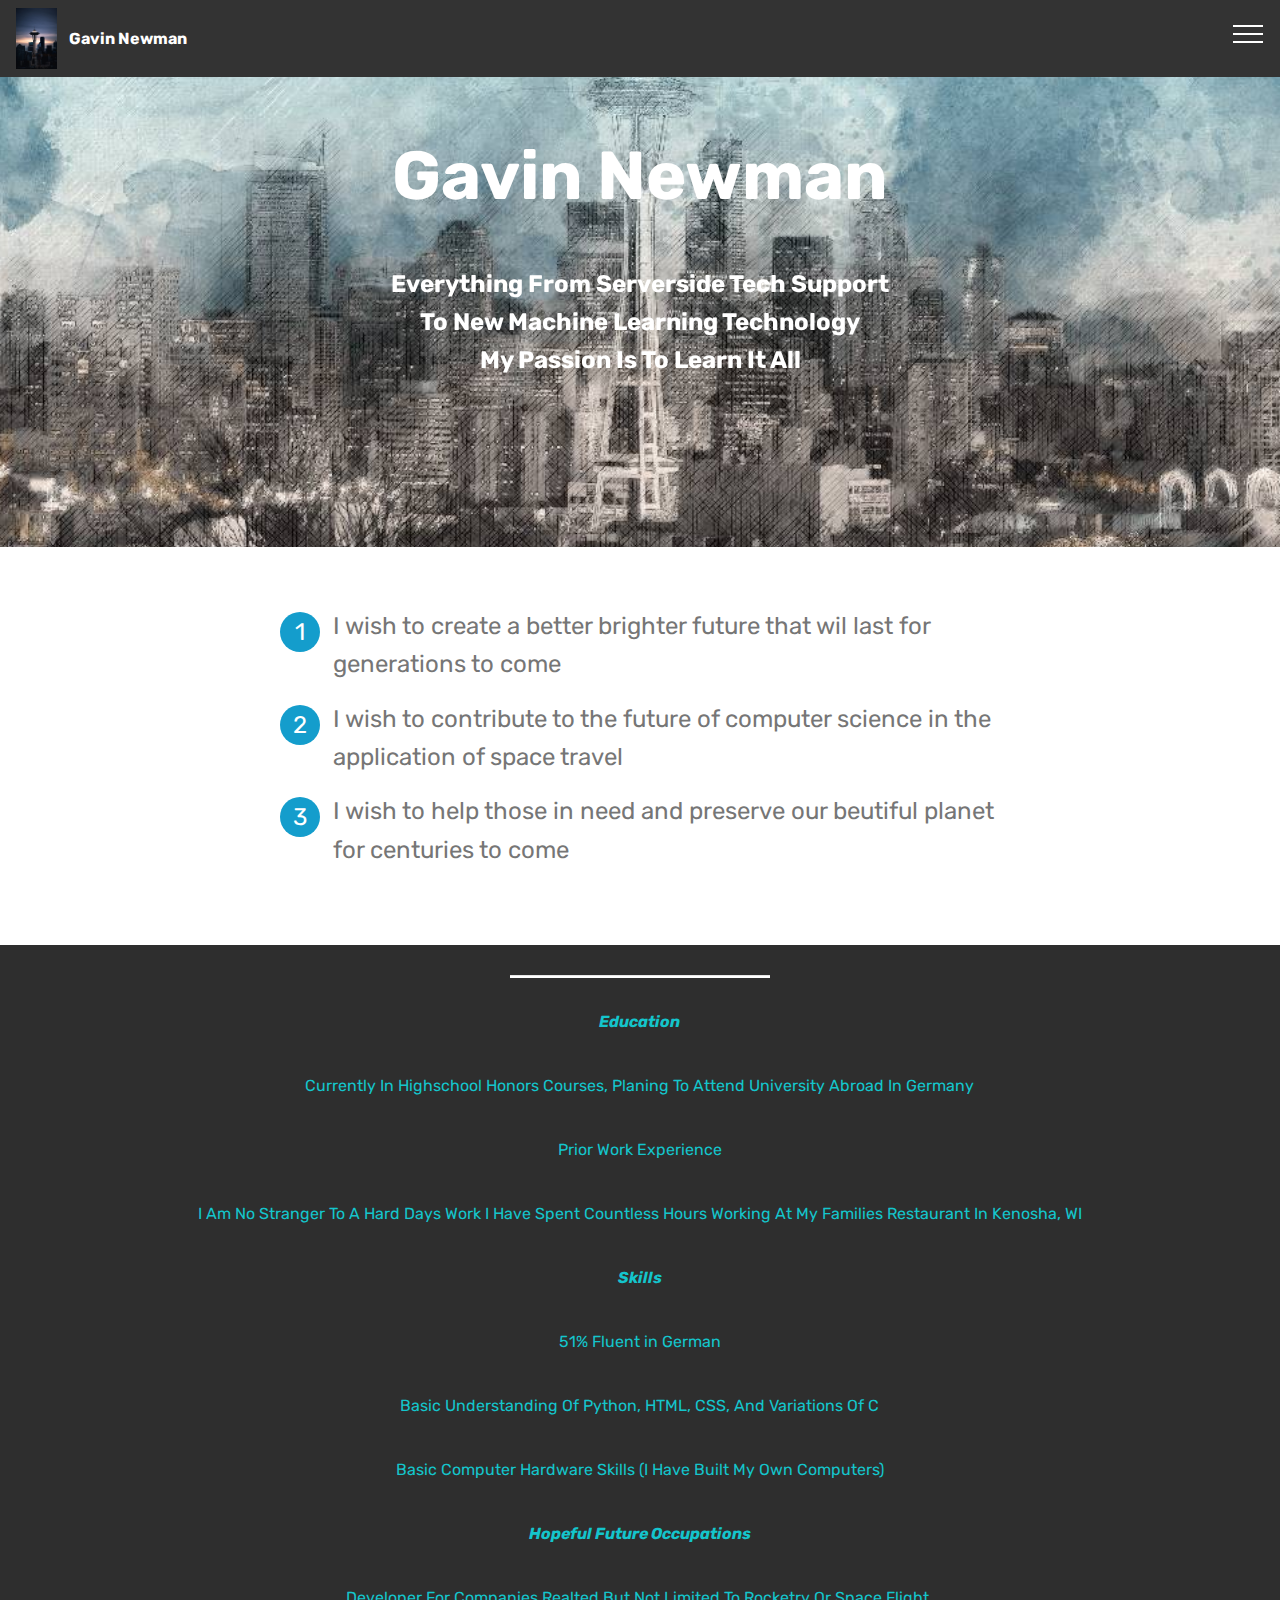
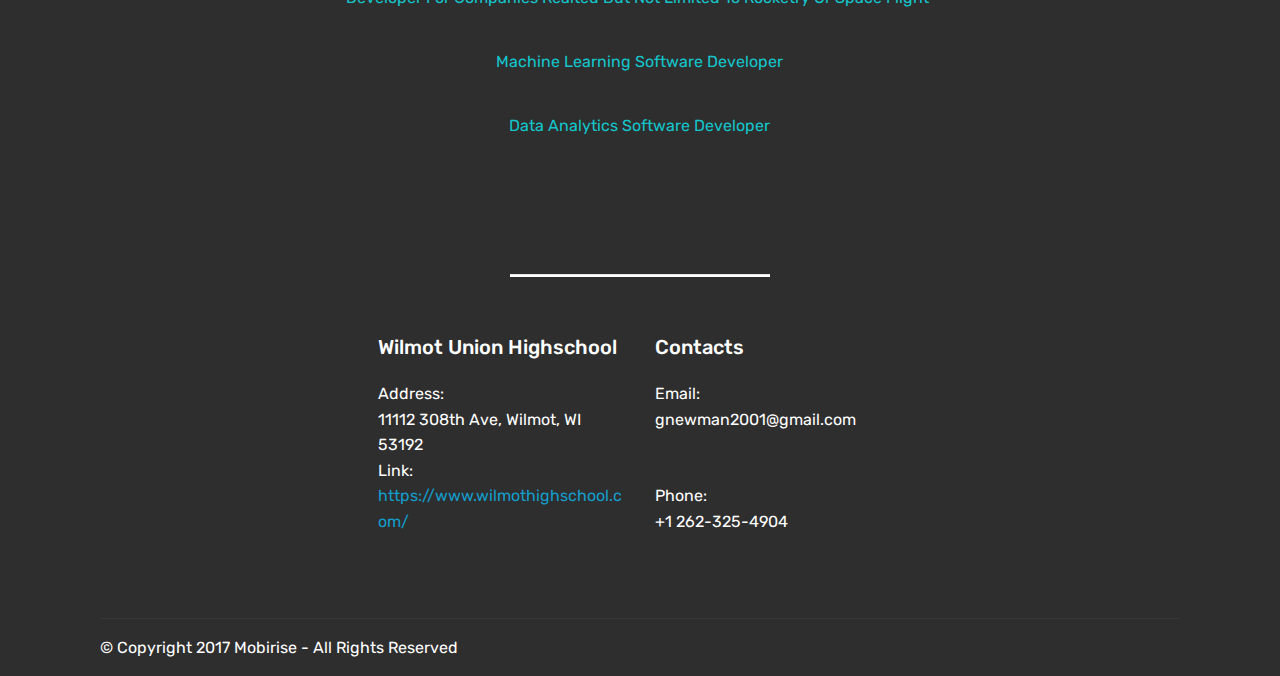
<file: MeinResume/index.html>
<!DOCTYPE html>
<html >
<head>
  <!-- Site made with Mobirise Website Builder v4.6.3, https://mobirise.com -->
  <meta charset="UTF-8">
  <meta http-equiv="X-UA-Compatible" content="IE=edge">
  <meta name="generator" content="Mobirise v4.6.3, mobirise.com">
  <meta name="viewport" content="width=device-width, initial-scale=1, minimum-scale=1">
  <link rel="shortcut icon" href="assets/images/mbr-721x1080.jpg" type="image/x-icon">
  <meta name="description" content="">
  <title>Home</title>
  <link rel="stylesheet" href="assets/web/assets/mobirise-icons/mobirise-icons.css">
  <link rel="stylesheet" href="assets/tether/tether.min.css">
  <link rel="stylesheet" href="assets/bootstrap/css/bootstrap.min.css">
  <link rel="stylesheet" href="assets/bootstrap/css/bootstrap-grid.min.css">
  <link rel="stylesheet" href="assets/bootstrap/css/bootstrap-reboot.min.css">
  <link rel="stylesheet" href="assets/socicon/css/styles.css">
  <link rel="stylesheet" href="assets/dropdown/css/style.css">
  <link rel="stylesheet" href="assets/theme/css/style.css">
  <link rel="stylesheet" href="assets/mobirise/css/mbr-additional.css" type="text/css">
  
  
  
</head>
<body>
  <section class="menu cid-qIPrtalH4P" once="menu" id="menu1-e">

    

    <nav class="navbar navbar-expand beta-menu navbar-dropdown align-items-center navbar-fixed-top collapsed">
        <button class="navbar-toggler navbar-toggler-right" type="button" data-toggle="collapse" data-target="#navbarSupportedContent" aria-controls="navbarSupportedContent" aria-expanded="false" aria-label="Toggle navigation">
            <div class="hamburger">
                <span></span>
                <span></span>
                <span></span>
                <span></span>
            </div>
        </button>
        <div class="menu-logo">
            <div class="navbar-brand">
                <span class="navbar-logo">
                    <a href="https://mobirise.com">
                         <img src="assets/images/mbr-721x1080.jpg" alt="Mobirise" title="" style="height: 3.8rem;">
                    </a>
                </span>
                <span class="navbar-caption-wrap"><a class="navbar-caption text-white display-4" href="https://mobirise.com">Gavin Newman</a></span>
            </div>
        </div>
        <div class="collapse navbar-collapse" id="navbarSupportedContent">
            
            
        </div>
    </nav>
</section>

<section class="engine"><a href="https://mobirise.ws/h">how to make own website</a></section><section class="header1 cid-qIPDInZNE8 mbr-parallax-background" id="header1-l">

    

    

    <div class="container">
        <div class="row justify-content-md-center">
            <div class="mbr-white col-md-10">
                <h1 class="mbr-section-title align-center mbr-bold pb-3 mbr-fonts-style display-1">
                    Gavin Newman      </h1>
                <h3 class="mbr-section-subtitle align-center mbr-light pb-3 mbr-fonts-style display-2"></h3>
                <p class="mbr-text align-center pb-3 mbr-fonts-style display-5"><strong>
                    Everything From Serverside Tech Support</strong><br><strong> To New Machine Learning Technology<br>My Passion Is To Learn It All</strong></p>
                
            </div>
        </div>
    </div>

</section>

<section class="mbr-section article content11 cid-qIPzyiaoCr" id="content11-j">
     

    <div class="container">
        <div class="media-container-row">
            <div class="mbr-text counter-container col-12 col-md-8 mbr-fonts-style display-5">
                <ol>
                    <li>I wish to create a better brighter future that wil last for generations to come</li>
                    <li>I wish to contribute to the future of computer science in the application of space travel</li>
                    <li>I wish to help those in need and preserve our beutiful planet for centuries to come</li>
                </ol>
            </div>
        </div>
    </div>
</section>

<section class="mbr-section article content10 cid-qIPt6byzLI" id="content10-i">
    
     

    <div class="container">
        <div class="inner-container" style="width: 94%;">
            <hr class="line" style="width: 25%;">
            <div class="section-text align-center mbr-white mbr-fonts-style display-7"><p><em><strong>Education</strong></em></p><br><p>Currently In Highschool Honors Courses, Planing To Attend University Abroad In Germany</p><br><p>Prior Work Experience</p><br><p>I Am No Stranger To A Hard Days Work I Have Spent Countless Hours Working At My Families Restaurant In Kenosha, WI</p><br><p><em><strong>Skills</strong></em></p><br><p>51% Fluent in German</p><br><p>Basic Understanding Of Python, HTML, CSS, And Variations Of C</p><br><p>Basic Computer Hardware Skills (I Have Built My Own Computers)</p><br><p><strong><em>Hopeful Future Occupations</em></strong></p><br><p>Developer For Companies Realted But Not Limited To Rocketry Or Space Flight&nbsp;</p><br><p>Machine Learning Software Developer</p><br><p>Data Analytics Software Developer</p><br><p><br><br></p></div>
            <hr class="line" style="width: 25%;">
        </div>
    </div>
</section>

<section class="cid-qIPrtbf77G" id="footer1-g">

    

    

    <div class="container">
        <div class="media-container-row content text-white">
            <div class="col-12 col-md-3">
                <div class="media-wrap">
                    <a href="https://mobirise.com/" target="_blank">
                        <img src="assets/images/logo2.png" alt="Mobirise" title="">
                    </a>
                </div>
            </div>
            <div class="col-12 col-md-3 mbr-fonts-style display-7">
                <h5 class="pb-3">
                    Wilmot Union Highschool</h5>
                <p class="mbr-text">Address:<br>11112 308th Ave, Wilmot, WI 53192<br>Link:<br><a href="https://www.wilmothighschool.com/" target="_blank">https://www.wilmothighschool.com/</a><br><br><br></p>
            </div>
            <div class="col-12 col-md-3 mbr-fonts-style display-7">
                <h5 class="pb-3">
                    Contacts
                </h5>
                <p class="mbr-text">
                    Email: gnewman2001@gmail.com &nbsp; &nbsp; &nbsp; &nbsp; &nbsp; &nbsp;<br><br>Phone: <br>+1 262-325-4904 &nbsp; &nbsp; &nbsp; &nbsp; &nbsp; &nbsp; &nbsp;&nbsp;<br></p>
            </div>
            <div class="col-12 col-md-3 mbr-fonts-style display-4">
                <h5 class="pb-3"></h5>
                <p class="mbr-text"><br><br></p>
            </div>
        </div>
        <div class="footer-lower">
            <div class="media-container-row">
                <div class="col-sm-12">
                    <hr>
                </div>
            </div>
            <div class="media-container-row mbr-white">
                <div class="col-sm-6 copyright">
                    <p class="mbr-text mbr-fonts-style display-7">
                        © Copyright 2017 Mobirise - All Rights Reserved
                    </p>
                </div>
                <div class="col-md-6">
                    
                </div>
            </div>
        </div>
    </div>
</section>


  <script src="assets/web/assets/jquery/jquery.min.js"></script>
  <script src="assets/popper/popper.min.js"></script>
  <script src="assets/tether/tether.min.js"></script>
  <script src="assets/bootstrap/js/bootstrap.min.js"></script>
  <script src="assets/dropdown/js/script.min.js"></script>
  <script src="assets/touchswipe/jquery.touch-swipe.min.js"></script>
  <script src="assets/parallax/jarallax.min.js"></script>
  <script src="assets/smoothscroll/smooth-scroll.js"></script>
  <script src="assets/theme/js/script.js"></script>
  
  
</body>
</html>
</file>
<file: MeinResume/assets/web/assets/mobirise-icons/mobirise-icons.css>
@font-face {
  font-family: 'MobiriseIcons';
  src:  url('mobirise-icons.eot?spat4u');
  src:  url('mobirise-icons.eot?spat4u#iefix') format('embedded-opentype'),
    url('mobirise-icons.ttf?spat4u') format('truetype'),
    url('mobirise-icons.woff?spat4u') format('woff'),
    url('mobirise-icons.svg?spat4u#MobiriseIcons') format('svg');
  font-weight: normal;
  font-style: normal;
}

[class^="mbri-"], [class*=" mbri-"] {
  /* use !important to prevent issues with browser extensions that change fonts */
  font-family: MobiriseIcons !important;
  speak: none;
  font-style: normal;
  font-weight: normal;
  font-variant: normal;
  text-transform: none;
  line-height: 1;

  /* Better Font Rendering =========== */
  -webkit-font-smoothing: antialiased;
  -moz-osx-font-smoothing: grayscale;
}

.mbri-add-submenu:before {
  content: "\e900";
}
.mbri-alert:before {
  content: "\e901";
}
.mbri-align-center:before {
  content: "\e902";
}
.mbri-align-justify:before {
  content: "\e903";
}
.mbri-align-left:before {
  content: "\e904";
}
.mbri-align-right:before {
  content: "\e905";
}
.mbri-android:before {
  content: "\e906";
}
.mbri-apple:before {
  content: "\e907";
}
.mbri-arrow-down:before {
  content: "\e908";
}
.mbri-arrow-next:before {
  content: "\e909";
}
.mbri-arrow-prev:before {
  content: "\e90a";
}
.mbri-arrow-up:before {
  content: "\e90b";
}
.mbri-bold:before {
  content: "\e90c";
}
.mbri-bookmark:before {
  content: "\e90d";
}
.mbri-bootstrap:before {
  content: "\e90e";
}
.mbri-briefcase:before {
  content: "\e90f";
}
.mbri-browse:before {
  content: "\e910";
}
.mbri-bulleted-list:before {
  content: "\e911";
}
.mbri-calendar:before {
  content: "\e912";
}
.mbri-camera:before {
  content: "\e913";
}
.mbri-cart-add:before {
  content: "\e914";
}
.mbri-cart-full:before {
  content: "\e915";
}
.mbri-cash:before {
  content: "\e916";
}
.mbri-change-style:before {
  content: "\e917";
}
.mbri-chat:before {
  content: "\e918";
}
.mbri-clock:before {
  content: "\e919";
}
.mbri-close:before {
  content: "\e91a";
}
.mbri-cloud:before {
  content: "\e91b";
}
.mbri-code:before {
  content: "\e91c";
}
.mbri-contact-form:before {
  content: "\e91d";
}
.mbri-credit-card:before {
  content: "\e91e";
}
.mbri-cursor-click:before {
  content: "\e91f";
}
.mbri-cust-feedback:before {
  content: "\e920";
}
.mbri-database:before {
  content: "\e921";
}
.mbri-delivery:before {
  content: "\e922";
}
.mbri-desktop:before {
  content: "\e923";
}
.mbri-devices:before {
  content: "\e924";
}
.mbri-down:before {
  content: "\e925";
}
.mbri-download:before {
  content: "\e989";
}
.mbri-drag-n-drop:before {
  content: "\e927";
}
.mbri-drag-n-drop2:before {
  content: "\e928";
}
.mbri-edit:before {
  content: "\e929";
}
.mbri-edit2:before {
  content: "\e92a";
}
.mbri-error:before {
  content: "\e92b";
}
.mbri-extension:before {
  content: "\e92c";
}
.mbri-features:before {
  content: "\e92d";
}
.mbri-file:before {
  content: "\e92e";
}
.mbri-flag:before {
  content: "\e92f";
}
.mbri-folder:before {
  content: "\e930";
}
.mbri-gift:before {
  content: "\e931";
}
.mbri-github:before {
  content: "\e932";
}
.mbri-globe:before {
  content: "\e933";
}
.mbri-globe-2:before {
  content: "\e934";
}
.mbri-growing-chart:before {
  content: "\e935";
}
.mbri-hearth:before {
  content: "\e936";
}
.mbri-help:before {
  content: "\e937";
}
.mbri-home:before {
  content: "\e938";
}
.mbri-hot-cup:before {
  content: "\e939";
}
.mbri-idea:before {
  content: "\e93a";
}
.mbri-image-gallery:before {
  content: "\e93b";
}
.mbri-image-slider:before {
  content: "\e93c";
}
.mbri-info:before {
  content: "\e93d";
}
.mbri-italic:before {
  content: "\e93e";
}
.mbri-key:before {
  content: "\e93f";
}
.mbri-laptop:before {
  content: "\e940";
}
.mbri-layers:before {
  content: "\e941";
}
.mbri-left-right:before {
  content: "\e942";
}
.mbri-left:before {
  content: "\e943";
}
.mbri-letter:before {
  content: "\e944";
}
.mbri-like:before {
  content: "\e945";
}
.mbri-link:before {
  content: "\e946";
}
.mbri-lock:before {
  content: "\e947";
}
.mbri-login:before {
  content: "\e948";
}
.mbri-logout:before {
  content: "\e949";
}
.mbri-magic-stick:before {
  content: "\e94a";
}
.mbri-map-pin:before {
  content: "\e94b";
}
.mbri-menu:before {
  content: "\e94c";
}
.mbri-mobile:before {
  content: "\e94d";
}
.mbri-mobile2:before {
  content: "\e94e";
}
.mbri-mobirise:before {
  content: "\e94f";
}
.mbri-more-horizontal:before {
  content: "\e950";
}
.mbri-more-vertical:before {
  content: "\e951";
}
.mbri-music:before {
  content: "\e952";
}
.mbri-new-file:before {
  content: "\e953";
}
.mbri-numbered-list:before {
  content: "\e954";
}
.mbri-opened-folder:before {
  content: "\e955";
}
.mbri-pages:before {
  content: "\e956";
}
.mbri-paper-plane:before {
  content: "\e957";
}
.mbri-paperclip:before {
  content: "\e958";
}
.mbri-photo:before {
  content: "\e959";
}
.mbri-photos:before {
  content: "\e95a";
}
.mbri-pin:before {
  content: "\e95b";
}
.mbri-play:before {
  content: "\e95c";
}
.mbri-plus:before {
  content: "\e95d";
}
.mbri-preview:before {
  content: "\e95e";
}
.mbri-print:before {
  content: "\e95f";
}
.mbri-protect:before {
  content: "\e960";
}
.mbri-question:before {
  content: "\e961";
}
.mbri-quote-left:before {
  content: "\e962";
}
.mbri-quote-right:before {
  content: "\e963";
}
.mbri-refresh:before {
  content: "\e964";
}
.mbri-responsive:before {
  content: "\e965";
}
.mbri-right:before {
  content: "\e966";
}
.mbri-rocket:before {
  content: "\e967";
}
.mbri-sad-face:before {
  content: "\e968";
}
.mbri-sale:before {
  content: "\e969";
}
.mbri-save:before {
  content: "\e96a";
}
.mbri-search:before {
  content: "\e96b";
}
.mbri-setting:before {
  content: "\e96c";
}
.mbri-setting2:before {
  content: "\e96d";
}
.mbri-setting3:before {
  content: "\e96e";
}
.mbri-share:before {
  content: "\e96f";
}
.mbri-shopping-bag:before {
  content: "\e970";
}
.mbri-shopping-basket:before {
  content: "\e971";
}
.mbri-shopping-cart:before {
  content: "\e972";
}
.mbri-sites:before {
  content: "\e973";
}
.mbri-smile-face:before {
  content: "\e974";
}
.mbri-speed:before {
  content: "\e975";
}
.mbri-star:before {
  content: "\e976";
}
.mbri-success:before {
  content: "\e977";
}
.mbri-sun:before {
  content: "\e978";
}
.mbri-sun2:before {
  content: "\e979";
}
.mbri-tablet:before {
  content: "\e97a";
}
.mbri-tablet-vertical:before {
  content: "\e97b";
}
.mbri-target:before {
  content: "\e97c";
}
.mbri-timer:before {
  content: "\e97d";
}
.mbri-to-ftp:before {
  content: "\e97e";
}
.mbri-to-local-drive:before {
  content: "\e97f";
}
.mbri-touch-swipe:before {
  content: "\e980";
}
.mbri-touch:before {
  content: "\e981";
}
.mbri-trash:before {
  content: "\e982";
}
.mbri-underline:before {
  content: "\e983";
}
.mbri-unlink:before {
  content: "\e984";
}
.mbri-unlock:before {
  content: "\e985";
}
.mbri-up-down:before {
  content: "\e986";
}
.mbri-up:before {
  content: "\e987";
}
.mbri-update:before {
  content: "\e988";
}
.mbri-upload:before {
 content: "\e926"; 
}
.mbri-user:before {
  content: "\e98a";
}
.mbri-user2:before {
  content: "\e98b";
}
.mbri-users:before {
  content: "\e98c";
}
.mbri-video:before {
  content: "\e98d";
}
.mbri-video-play:before {
  content: "\e98e";
}
.mbri-watch:before {
  content: "\e98f";
}
.mbri-website-theme:before {
  content: "\e990";
}
.mbri-wifi:before {
  content: "\e991";
}
.mbri-windows:before {
  content: "\e992";
}
.mbri-zoom-out:before {
  content: "\e993";
}
.mbri-redo:before {
  content: "\e994";
}
.mbri-undo:before {
  content: "\e995";
}
</file>
<file: MeinResume/assets/socicon/css/styles.css>
@charset "UTF-8";

@font-face {
  font-family: "socicon";
  src:url("../fonts/socicon.eot");
  src:url("../fonts/socicon.eot?#iefix") format("embedded-opentype"),
    url("../fonts/socicon.woff") format("woff"),
    url("../fonts/socicon.ttf") format("truetype"),
    url("../fonts/socicon.svg#socicon") format("svg");
  font-weight: normal;
  font-style: normal;

}

[data-icon]:before {
  font-family: "socicon" !important;
  content: attr(data-icon);
  font-style: normal !important;
  font-weight: normal !important;
  font-variant: normal !important;
  text-transform: none !important;
  speak: none;
  line-height: 1;
  -webkit-font-smoothing: antialiased;
  -moz-osx-font-smoothing: grayscale;
}

[class^="socicon-"]:before,
[class*=" socicon-"]:before {
  font-family: "socicon" !important;
  font-style: normal !important;
  font-weight: normal !important;
  font-variant: normal !important;
  text-transform: none !important;
  speak: none;
  line-height: 1;
  -webkit-font-smoothing: antialiased;
  -moz-osx-font-smoothing: grayscale;
}

.socicon-modelmayhem:before {
  content: "\e000";
}
.socicon-mixcloud:before {
  content: "\e001";
}
.socicon-drupal:before {
  content: "\e002";
}
.socicon-swarm:before {
  content: "\e003";
}
.socicon-istock:before {
  content: "\e004";
}
.socicon-yammer:before {
  content: "\e005";
}
.socicon-ello:before {
  content: "\e006";
}
.socicon-stackoverflow:before {
  content: "\e007";
}
.socicon-persona:before {
  content: "\e008";
}
.socicon-triplej:before {
  content: "\e009";
}
.socicon-houzz:before {
  content: "\e00a";
}
.socicon-rss:before {
  content: "\e00b";
}
.socicon-paypal:before {
  content: "\e00c";
}
.socicon-odnoklassniki:before {
  content: "\e00d";
}
.socicon-airbnb:before {
  content: "\e00e";
}
.socicon-periscope:before {
  content: "\e00f";
}
.socicon-outlook:before {
  content: "\e010";
}
.socicon-coderwall:before {
  content: "\e011";
}
.socicon-tripadvisor:before {
  content: "\e012";
}
.socicon-appnet:before {
  content: "\e013";
}
.socicon-goodreads:before {
  content: "\e014";
}
.socicon-tripit:before {
  content: "\e015";
}
.socicon-lanyrd:before {
  content: "\e016";
}
.socicon-slideshare:before {
  content: "\e017";
}
.socicon-buffer:before {
  content: "\e018";
}
.socicon-disqus:before {
  content: "\e019";
}
.socicon-vkontakte:before {
  content: "\e01a";
}
.socicon-whatsapp:before {
  content: "\e01b";
}
.socicon-patreon:before {
  content: "\e01c";
}
.socicon-storehouse:before {
  content: "\e01d";
}
.socicon-pocket:before {
  content: "\e01e";
}
.socicon-mail:before {
  content: "\e01f";
}
.socicon-blogger:before {
  content: "\e020";
}
.socicon-technorati:before {
  content: "\e021";
}
.socicon-reddit:before {
  content: "\e022";
}
.socicon-dribbble:before {
  content: "\e023";
}
.socicon-stumbleupon:before {
  content: "\e024";
}
.socicon-digg:before {
  content: "\e025";
}
.socicon-envato:before {
  content: "\e026";
}
.socicon-behance:before {
  content: "\e027";
}
.socicon-delicious:before {
  content: "\e028";
}
.socicon-deviantart:before {
  content: "\e029";
}
.socicon-forrst:before {
  content: "\e02a";
}
.socicon-play:before {
  content: "\e02b";
}
.socicon-zerply:before {
  content: "\e02c";
}
.socicon-wikipedia:before {
  content: "\e02d";
}
.socicon-apple:before {
  content: "\e02e";
}
.socicon-flattr:before {
  content: "\e02f";
}
.socicon-github:before {
  content: "\e030";
}
.socicon-renren:before {
  content: "\e031";
}
.socicon-friendfeed:before {
  content: "\e032";
}
.socicon-newsvine:before {
  content: "\e033";
}
.socicon-identica:before {
  content: "\e034";
}
.socicon-bebo:before {
  content: "\e035";
}
.socicon-zynga:before {
  content: "\e036";
}
.socicon-steam:before {
  content: "\e037";
}
.socicon-xbox:before {
  content: "\e038";
}
.socicon-windows:before {
  content: "\e039";
}
.socicon-qq:before {
  content: "\e03a";
}
.socicon-douban:before {
  content: "\e03b";
}
.socicon-meetup:before {
  content: "\e03c";
}
.socicon-playstation:before {
  content: "\e03d";
}
.socicon-android:before {
  content: "\e03e";
}
.socicon-snapchat:before {
  content: "\e03f";
}
.socicon-twitter:before {
  content: "\e040";
}
.socicon-facebook:before {
  content: "\e041";
}
.socicon-googleplus:before {
  content: "\e042";
}
.socicon-pinterest:before {
  content: "\e043";
}
.socicon-foursquare:before {
  content: "\e044";
}
.socicon-yahoo:before {
  content: "\e045";
}
.socicon-skype:before {
  content: "\e046";
}
.socicon-yelp:before {
  content: "\e047";
}
.socicon-feedburner:before {
  content: "\e048";
}
.socicon-linkedin:before {
  content: "\e049";
}
.socicon-viadeo:before {
  content: "\e04a";
}
.socicon-xing:before {
  content: "\e04b";
}
.socicon-myspace:before {
  content: "\e04c";
}
.socicon-soundcloud:before {
  content: "\e04d";
}
.socicon-spotify:before {
  content: "\e04e";
}
.socicon-grooveshark:before {
  content: "\e04f";
}
.socicon-lastfm:before {
  content: "\e050";
}
.socicon-youtube:before {
  content: "\e051";
}
.socicon-vimeo:before {
  content: "\e052";
}
.socicon-dailymotion:before {
  content: "\e053";
}
.socicon-vine:before {
  content: "\e054";
}
.socicon-flickr:before {
  content: "\e055";
}
.socicon-500px:before {
  content: "\e056";
}
.socicon-wordpress:before {
  content: "\e058";
}
.socicon-tumblr:before {
  content: "\e059";
}
.socicon-twitch:before {
  content: "\e05a";
}
.socicon-8tracks:before {
  content: "\e05b";
}
.socicon-amazon:before {
  content: "\e05c";
}
.socicon-icq:before {
  content: "\e05d";
}
.socicon-smugmug:before {
  content: "\e05e";
}
.socicon-ravelry:before {
  content: "\e05f";
}
.socicon-weibo:before {
  content: "\e060";
}
.socicon-baidu:before {
  content: "\e061";
}
.socicon-angellist:before {
  content: "\e062";
}
.socicon-ebay:before {
  content: "\e063";
}
.socicon-imdb:before {
  content: "\e064";
}
.socicon-stayfriends:before {
  content: "\e065";
}
.socicon-residentadvisor:before {
  content: "\e066";
}
.socicon-google:before {
  content: "\e067";
}
.socicon-yandex:before {
  content: "\e068";
}
.socicon-sharethis:before {
  content: "\e069";
}
.socicon-bandcamp:before {
  content: "\e06a";
}
.socicon-itunes:before {
  content: "\e06b";
}
.socicon-deezer:before {
  content: "\e06c";
}
.socicon-telegram:before {
  content: "\e06e";
}
.socicon-openid:before {
  content: "\e06f";
}
.socicon-amplement:before {
  content: "\e070";
}
.socicon-viber:before {
  content: "\e071";
}
.socicon-zomato:before {
  content: "\e072";
}
.socicon-draugiem:before {
  content: "\e074";
}
.socicon-endomodo:before {
  content: "\e075";
}
.socicon-filmweb:before {
  content: "\e076";
}
.socicon-stackexchange:before {
  content: "\e077";
}
.socicon-wykop:before {
  content: "\e078";
}
.socicon-teamspeak:before {
  content: "\e079";
}
.socicon-teamviewer:before {
  content: "\e07a";
}
.socicon-ventrilo:before {
  content: "\e07b";
}
.socicon-younow:before {
  content: "\e07c";
}
.socicon-raidcall:before {
  content: "\e07d";
}
.socicon-mumble:before {
  content: "\e07e";
}
.socicon-medium:before {
  content: "\e06d";
}
.socicon-bebee:before {
  content: "\e07f";
}
.socicon-hitbox:before {
  content: "\e080";
}
.socicon-reverbnation:before {
  content: "\e081";
}
.socicon-formulr:before {
  content: "\e082";
}
.socicon-instagram:before {
  content: "\e057";
}
.socicon-battlenet:before {
  content: "\e083";
}
.socicon-chrome:before {
  content: "\e084";
}
.socicon-discord:before {
  content: "\e086";
}
.socicon-issuu:before {
  content: "\e087";
}
.socicon-macos:before {
  content: "\e088";
}
.socicon-firefox:before {
  content: "\e089";
}
.socicon-opera:before {
  content: "\e08d";
}
.socicon-keybase:before {
  content: "\e090";
}
.socicon-alliance:before {
  content: "\e091";
}
.socicon-livejournal:before {
  content: "\e092";
}
.socicon-googlephotos:before {
  content: "\e093";
}
.socicon-horde:before {
  content: "\e094";
}
.socicon-etsy:before {
  content: "\e095";
}
.socicon-zapier:before {
  content: "\e096";
}
.socicon-google-scholar:before {
  content: "\e097";
}
.socicon-researchgate:before {
  content: "\e098";
}
.socicon-wechat:before {
  content: "\e099";
}
.socicon-strava:before {
  content: "\e09a";
}
.socicon-line:before {
  content: "\e09b";
}
.socicon-lyft:before {
  content: "\e09c";
}
.socicon-uber:before {
  content: "\e09d";
}
.socicon-songkick:before {
  content: "\e09e";
}
.socicon-viewbug:before {
  content: "\e09f";
}
.socicon-googlegroups:before {
  content: "\e0a0";
}
.socicon-quora:before {
  content: "\e073";
}
.socicon-diablo:before {
  content: "\e085";
}
.socicon-blizzard:before {
  content: "\e0a1";
}
.socicon-hearthstone:before {
  content: "\e08b";
}
.socicon-heroes:before {
  content: "\e08a";
}
.socicon-overwatch:before {
  content: "\e08c";
}
.socicon-warcraft:before {
  content: "\e08e";
}
.socicon-starcraft:before {
  content: "\e08f";
}
.socicon-beam:before {
  content: "\e0a2";
}
.socicon-curse:before {
  content: "\e0a3";
}
.socicon-player:before {
  content: "\e0a4";
}
.socicon-streamjar:before {
  content: "\e0a5";
}
.socicon-nintendo:before {
  content: "\e0a6";
}
.socicon-hellocoton:before {
  content: "\e0a7";
}
</file>
<file: MeinResume/assets/dropdown/css/style.css>
.navbar-dropdown {
  left: 0;
  padding: 0;
  position: absolute;
  right: 0;
  top: 0;
  transition: all 0.45s ease;
  z-index: 1030;
  background: #282828; }
  .navbar-dropdown .navbar-logo {
    margin-right: 0.8rem;
    transition: margin 0.3s ease-in-out;
    vertical-align: middle; }
    .navbar-dropdown .navbar-logo img {
      height: 3.125rem;
      transition: all 0.3s ease-in-out; }
    .navbar-dropdown .navbar-logo.mbr-iconfont {
      font-size: 3.125rem;
      line-height: 3.125rem; }
  .navbar-dropdown .navbar-caption {
    font-weight: 700;
    white-space: normal;
    vertical-align: -4px;
    line-height: 3.125rem !important; }
    .navbar-dropdown .navbar-caption, .navbar-dropdown .navbar-caption:hover {
      color: inherit;
      text-decoration: none; }
  .navbar-dropdown .mbr-iconfont + .navbar-caption {
    vertical-align: -1px; }
  .navbar-dropdown.navbar-fixed-top {
    position: fixed; }
  .navbar-dropdown .navbar-brand span {
    vertical-align: -4px; }
  .navbar-dropdown.bg-color.transparent {
    background: none; }
  .navbar-dropdown.navbar-short .navbar-brand {
    padding: 0.625rem 0; }
    .navbar-dropdown.navbar-short .navbar-brand span {
      vertical-align: -1px; }
  .navbar-dropdown.navbar-short .navbar-caption {
    line-height: 2.375rem !important;
    vertical-align: -2px; }
  .navbar-dropdown.navbar-short .navbar-logo {
    margin-right: 0.5rem; }
    .navbar-dropdown.navbar-short .navbar-logo img {
      height: 2.375rem; }
    .navbar-dropdown.navbar-short .navbar-logo.mbr-iconfont {
      font-size: 2.375rem;
      line-height: 2.375rem; }
  .navbar-dropdown.navbar-short .mbr-table-cell {
    height: 3.625rem; }
  .navbar-dropdown .navbar-close {
    left: 0.6875rem;
    position: fixed;
    top: 0.75rem;
    z-index: 1000; }
  .navbar-dropdown .hamburger-icon {
    content: "";
    display: inline-block;
    vertical-align: middle;
    width: 16px;
    -webkit-box-shadow: 0 -6px 0 1px #282828,0 0 0 1px #282828,0 6px 0 1px #282828;
    -moz-box-shadow: 0 -6px 0 1px #282828,0 0 0 1px #282828,0 6px 0 1px #282828;
    box-shadow: 0 -6px 0 1px #282828,0 0 0 1px #282828,0 6px 0 1px #282828; }

.dropdown-menu .dropdown-toggle[data-toggle="dropdown-submenu"]::after {
  border-bottom: 0.35em solid transparent;
  border-left: 0.35em solid;
  border-right: 0;
  border-top: 0.35em solid transparent;
  margin-left: 0.3rem; }

.dropdown-menu .dropdown-item:focus {
  outline: 0; }

.nav-dropdown {
  font-size: 0.75rem;
  font-weight: 500;
  height: auto !important; }
  .nav-dropdown .nav-btn {
    padding-left: 1rem; }
  .nav-dropdown .link {
    margin: .667em 1.667em;
    font-weight: 500;
    padding: 0;
    transition: color .2s ease-in-out; }
    .nav-dropdown .link.dropdown-toggle {
      margin-right: 2.583em; }
      .nav-dropdown .link.dropdown-toggle::after {
        margin-left: .25rem;
        border-top: 0.35em solid;
        border-right: 0.35em solid transparent;
        border-left: 0.35em solid transparent;
        border-bottom: 0; }
      .nav-dropdown .link.dropdown-toggle[aria-expanded="true"] {
        margin: 0;
        padding: 0.667em 3.263em  0.667em 1.667em; }
  .nav-dropdown .link::after,
  .nav-dropdown .dropdown-item::after {
    color: inherit; }
  .nav-dropdown .btn {
    font-size: 0.75rem;
    font-weight: 700;
    letter-spacing: 0;
    margin-bottom: 0;
    padding-left: 1.25rem;
    padding-right: 1.25rem; }
  .nav-dropdown .dropdown-menu {
    border-radius: 0;
    border: 0;
    left: 0;
    margin: 0;
    padding-bottom: 1.25rem;
    padding-top: 1.25rem;
    position: relative; }
  .nav-dropdown .dropdown-submenu {
    margin-left: 0.125rem;
    top: 0; }
  .nav-dropdown .dropdown-item {
    font-weight: 500;
    line-height: 2;
    padding: 0.3846em 4.615em 0.3846em 1.5385em;
    position: relative;
    transition: color .2s ease-in-out, background-color .2s ease-in-out; }
    .nav-dropdown .dropdown-item::after {
      margin-top: -0.3077em;
      position: absolute;
      right: 1.1538em;
      top: 50%; }
    .nav-dropdown .dropdown-item:focus, .nav-dropdown .dropdown-item:hover {
      background: none; }

@media (max-width: 767px) {
  .nav-dropdown.navbar-toggleable-sm {
    bottom: 0;
    display: none;
    left: 0;
    overflow-x: hidden;
    position: fixed;
    top: 0;
    transform: translateX(-100%);
    -ms-transform: translateX(-100%);
    -webkit-transform: translateX(-100%);
    width: 18.75rem;
    z-index: 999; } }
.nav-dropdown.navbar-toggleable-xl {
  bottom: 0;
  display: none;
  left: 0;
  overflow-x: hidden;
  position: fixed;
  top: 0;
  transform: translateX(-100%);
  -ms-transform: translateX(-100%);
  -webkit-transform: translateX(-100%);
  width: 18.75rem;
  z-index: 999; }

.nav-dropdown-sm {
  display: block !important;
  overflow-x: hidden;
  overflow: auto;
  padding-top: 3.875rem; }
  .nav-dropdown-sm::after {
    content: "";
    display: block;
    height: 3rem;
    width: 100%; }
  .nav-dropdown-sm.collapse.in ~ .navbar-close {
    display: block !important; }
  .nav-dropdown-sm.collapsing, .nav-dropdown-sm.collapse.in {
    transform: translateX(0);
    -ms-transform: translateX(0);
    -webkit-transform: translateX(0);
    transition: all 0.25s ease-out;
    -webkit-transition: all 0.25s ease-out;
    background: #282828; }
  .nav-dropdown-sm.collapsing[aria-expanded="false"] {
    transform: translateX(-100%);
    -ms-transform: translateX(-100%);
    -webkit-transform: translateX(-100%); }
  .nav-dropdown-sm .nav-item {
    display: block;
    margin-left: 0 !important;
    padding-left: 0; }
  .nav-dropdown-sm .link,
  .nav-dropdown-sm .dropdown-item {
    border-top: 1px dotted rgba(255, 255, 255, 0.1);
    font-size: 0.8125rem;
    line-height: 1.6;
    margin: 0 !important;
    padding: 0.875rem 2.4rem 0.875rem 1.5625rem !important;
    position: relative;
    white-space: normal; }
    .nav-dropdown-sm .link:focus, .nav-dropdown-sm .link:hover,
    .nav-dropdown-sm .dropdown-item:focus,
    .nav-dropdown-sm .dropdown-item:hover {
      background: rgba(0, 0, 0, 0.2) !important;
      color: #c0a375; }
  .nav-dropdown-sm .nav-btn {
    position: relative;
    padding: 1.5625rem 1.5625rem 0 1.5625rem; }
    .nav-dropdown-sm .nav-btn::before {
      border-top: 1px dotted rgba(255, 255, 255, 0.1);
      content: "";
      left: 0;
      position: absolute;
      top: 0;
      width: 100%; }
    .nav-dropdown-sm .nav-btn + .nav-btn {
      padding-top: 0.625rem; }
      .nav-dropdown-sm .nav-btn + .nav-btn::before {
        display: none; }
  .nav-dropdown-sm .btn {
    padding: 0.625rem 0; }
  .nav-dropdown-sm .dropdown-toggle[data-toggle="dropdown-submenu"]::after {
    margin-left: .25rem;
    border-top: 0.35em solid;
    border-right: 0.35em solid transparent;
    border-left: 0.35em solid transparent;
    border-bottom: 0; }
  .nav-dropdown-sm .dropdown-toggle[data-toggle="dropdown-submenu"][aria-expanded="true"]::after {
    border-top: 0;
    border-right: 0.35em solid transparent;
    border-left: 0.35em solid transparent;
    border-bottom: 0.35em solid; }
  .nav-dropdown-sm .dropdown-menu {
    margin: 0;
    padding: 0;
    position: relative;
    top: 0;
    left: 0;
    width: 100%;
    border: 0;
    float: none;
    border-radius: 0;
    background: none; }
  .nav-dropdown-sm .dropdown-submenu {
    left: 100%;
    margin-left: 0.125rem;
    margin-top: -1.25rem;
    top: 0; }

.navbar-toggleable-sm .nav-dropdown .dropdown-menu {
  position: absolute; }

.navbar-toggleable-sm .nav-dropdown .dropdown-submenu {
  left: 100%;
  margin-left: 0.125rem;
  margin-top: -1.25rem;
  top: 0; }

.navbar-toggleable-sm.opened .nav-dropdown .dropdown-menu {
  position: relative; }

.navbar-toggleable-sm.opened .nav-dropdown .dropdown-submenu {
  left: 0;
  margin-left: 00rem;
  margin-top: 0rem;
  top: 0; }

.is-builder .nav-dropdown.collapsing {
  transition: none !important; }

/*# sourceMappingURL=style.css.map */
</file>
<file: MeinResume/assets/theme/css/style.css>
/*!
 * Mobirise v4 theme (https://mobirise.com/)
 * Copyright 2017 Mobirise
 */
section {
  background-color: #eeeeee; }

section,
.container,
.container-fluid {
  position: relative;
  word-wrap: break-word; }

a.mbr-iconfont:hover {
  text-decoration: none; }

.article .lead p, .article .lead ul, .article .lead ol, .article .lead pre, .article .lead blockquote {
  margin-bottom: 0; }

a {
  font-style: normal;
  font-weight: 400;
  cursor: pointer; }
  a, a:hover {
    text-decoration: none; }

figure {
  margin-bottom: 0; }

body {
  color: #232323; }

h1, h2, h3, h4, h5, h6,
.h1, .h2, .h3, .h4, .h5, .h6,
.display-1, .display-2, .display-3, .display-4 {
  line-height: 1;
  word-break: break-word;
  word-wrap: break-word; }

b, strong {
  font-weight: bold; }

blockquote {
  padding: 10px 0 10px 20px;
  position: relative;
  border-left: 2px solid;
  border-color: #ff3366; }

input:-webkit-autofill, input:-webkit-autofill:hover, input:-webkit-autofill:focus, input:-webkit-autofill:active {
  transition-delay: 9999s;
  transition-property: background-color, color; }

textarea[type="hidden"] {
  display: none; }

body {
  position: relative; }

section {
  background-position: 50% 50%;
  background-repeat: no-repeat;
  background-size: cover; }
  section .mbr-background-video,
  section .mbr-background-video-preview {
    position: absolute;
    bottom: 0;
    left: 0;
    right: 0;
    top: 0; }

.hidden {
  visibility: hidden; }

.mbr-z-index20 {
  z-index: 20; }

/*! Base colors */
.mbr-white {
  color: #ffffff; }

.mbr-black {
  color: #000000; }

.mbr-bg-white {
  background-color: #ffffff; }

.mbr-bg-black {
  background-color: #000000; }

/*! Text-aligns */
.align-left {
  text-align: left; }

.align-center {
  text-align: center; }

.align-right {
  text-align: right; }

@media (max-width: 767px) {
  .align-left, .align-center, .align-right, .mbr-section-btn, .mbr-section-title {
    text-align: center; } }
/*! Font-weight  */
.mbr-light {
  font-weight: 300; }

.mbr-regular {
  font-weight: 400; }

.mbr-semibold {
  font-weight: 500; }

.mbr-bold {
  font-weight: 700; }

/*! Media  */
.media-size-item {
  -webkit-flex: 1 1 auto;
  -moz-flex: 1 1 auto;
  -ms-flex: 1 1 auto;
  -o-flex: 1 1 auto;
  flex: 1 1 auto; }

.media-content {
  -webkit-flex-basis: 100%;
  flex-basis: 100%; }

.media-container-row {
  display: -ms-flexbox;
  display: -webkit-flex;
  display: flex;
  -webkit-flex-direction: row;
  -ms-flex-direction: row;
  flex-direction: row;
  -webkit-flex-wrap: wrap;
  -ms-flex-wrap: wrap;
  flex-wrap: wrap;
  -webkit-justify-content: center;
  -ms-flex-pack: center;
  justify-content: center;
  -webkit-align-content: center;
  -ms-flex-line-pack: center;
  align-content: center;
  -webkit-align-items: start;
  -ms-flex-align: start;
  align-items: start; }
  .media-container-row .media-size-item {
    width: 400px; }

.media-container-column {
  display: -ms-flexbox;
  display: -webkit-flex;
  display: flex;
  -webkit-flex-direction: column;
  -ms-flex-direction: column;
  flex-direction: column;
  -webkit-flex-wrap: wrap;
  -ms-flex-wrap: wrap;
  flex-wrap: wrap;
  -webkit-justify-content: center;
  -ms-flex-pack: center;
  justify-content: center;
  -webkit-align-content: center;
  -ms-flex-line-pack: center;
  align-content: center;
  -webkit-align-items: stretch;
  -ms-flex-align: stretch;
  align-items: stretch; }
  .media-container-column > * {
    width: 100%; }

@media (min-width: 992px) {
  .media-container-row {
    -webkit-flex-wrap: nowrap;
    -ms-flex-wrap: nowrap;
    flex-wrap: nowrap; } }
figure {
  overflow: hidden; }

figure[mbr-media-size] {
  transition: width 0.1s; }

.mbr-figure img, .mbr-figure iframe {
  display: block;
  width: 100%; }

.card {
  background-color: transparent;
  border: none; }

.card-img {
  text-align: center;
  flex-shrink: 0; }

.media {
  max-width: 100%;
  margin: 0 auto; }

.mbr-figure {
  -ms-flex-item-align: center;
  -ms-grid-row-align: center;
  -webkit-align-self: center;
  align-self: center; }

.media-container > div {
  max-width: 100%; }

.mbr-figure img, .card-img img {
  width: 100%; }

@media (max-width: 991px) {
  .media-size-item {
    width: auto !important; }

  .media {
    width: auto; }

  .mbr-figure {
    width: 100% !important; } }
/*! Buttons */
.mbr-section-btn {
  margin-left: -.25rem;
  margin-right: -.25rem;
  font-size: 0; }

nav .mbr-section-btn {
  margin-left: 0rem;
  margin-right: 0rem; }

/*! Btn icon margin */
.btn .mbr-iconfont, .btn.btn-sm .mbr-iconfont {
  cursor: pointer;
  margin-right: 0.5rem; }

.btn.btn-md .mbr-iconfont, .btn.btn-md .mbr-iconfont {
  margin-right: 0.8rem; }

.mbr-regular {
  font-weight: 400; }

.mbr-semibold {
  font-weight: 500; }

.mbr-bold {
  font-weight: 700; }

[type="submit"] {
  -webkit-appearance: none; }

/*! Full-screen */
.mbr-fullscreen .mbr-overlay {
  min-height: 100vh; }

.mbr-fullscreen {
  display: flex;
  display: -webkit-flex;
  display: -moz-flex;
  display: -ms-flex;
  display: -o-flex;
  align-items: center;
  -webkit-align-items: center;
  min-height: 100vh;
  padding-top: 3rem;
  padding-bottom: 3rem; }

/*! Map */
.map {
  height: 25rem;
  position: relative; }
  .map iframe {
    width: 100%;
    height: 100%; }

/* Form */
.form-asterisk {
  font-family: initial;
  position: absolute;
  top: -2px;
  font-weight: normal; }

/*! Scroll to top arrow */
.mbr-arrow-up {
  bottom: 25px;
  right: 90px;
  position: fixed;
  text-align: right;
  z-index: 5000;
  color: #ffffff;
  font-size: 32px;
  transform: rotate(180deg);
  -webkit-transform: rotate(180deg); }

.mbr-arrow-up a {
  background: rgba(0, 0, 0, 0.2);
  border-radius: 3px;
  color: #fff;
  display: inline-block;
  height: 60px;
  width: 60px;
  outline-style: none !important;
  position: relative;
  text-decoration: none;
  transition: all .3s ease-in-out;
  cursor: pointer;
  text-align: center; }
  .mbr-arrow-up a:hover {
    background-color: rgba(0, 0, 0, 0.4); }
  .mbr-arrow-up a i {
    line-height: 60px; }

.mbr-arrow-up-icon {
  display: block;
  color: #fff; }

.mbr-arrow-up-icon::before {
  content: "\203a";
  display: inline-block;
  font-family: serif;
  font-size: 32px;
  line-height: 1;
  font-style: normal;
  position: relative;
  top: 6px;
  left: -4px;
  -webkit-transform: rotate(-90deg);
  transform: rotate(-90deg); }

/*! Arrow Down */
.mbr-arrow {
  position: absolute;
  bottom: 45px;
  left: 50%;
  width: 60px;
  height: 60px;
  cursor: pointer;
  background-color: rgba(80, 80, 80, 0.5);
  border-radius: 50%;
  -webkit-transform: translateX(-50%);
  transform: translateX(-50%); }
  .mbr-arrow > a {
    display: inline-block;
    text-decoration: none;
    outline-style: none;
    -webkit-animation: arrowdown 1.7s ease-in-out infinite;
    animation: arrowdown 1.7s ease-in-out infinite; }
    .mbr-arrow > a > i {
      position: absolute;
      top: -2px;
      left: 15px;
      font-size: 2rem; }

@keyframes arrowdown {
  0% {
    transform: translateY(0px);
    -webkit-transform: translateY(0px); }
  50% {
    transform: translateY(-5px);
    -webkit-transform: translateY(-5px); }
  100% {
    transform: translateY(0px);
    -webkit-transform: translateY(0px); } }
@-webkit-keyframes arrowdown {
  0% {
    transform: translateY(0px);
    -webkit-transform: translateY(0px); }
  50% {
    transform: translateY(-5px);
    -webkit-transform: translateY(-5px); }
  100% {
    transform: translateY(0px);
    -webkit-transform: translateY(0px); } }
@media (max-width: 500px) {
  .mbr-arrow-up {
    left: 50%;
    right: auto;
    transform: translateX(-50%) rotate(180deg);
    -webkit-transform: translateX(-50%) rotate(180deg); } }
/*Gradients animation*/
@keyframes gradient-animation {
  from {
    background-position: 0% 100%;
    animation-timing-function: ease-in-out; }
  to {
    background-position: 100% 0%;
    animation-timing-function: ease-in-out; } }
@-webkit-keyframes gradient-animation {
  from {
    background-position: 0% 100%;
    animation-timing-function: ease-in-out; }
  to {
    background-position: 100% 0%;
    animation-timing-function: ease-in-out; } }
.bg-gradient {
  background-size: 200% 200%;
  animation: gradient-animation 5s infinite alternate;
  -webkit-animation: gradient-animation 5s infinite alternate; }

.menu .navbar-brand {
  display: -webkit-flex; }
  .menu .navbar-brand span {
    display: flex;
    display: -webkit-flex; }
  .menu .navbar-brand .navbar-caption-wrap {
    display: -webkit-flex; }
  .menu .navbar-brand .navbar-logo img {
    display: -webkit-flex; }
@media (min-width: 768px) and (max-width: 991px) {
  .menu .navbar-toggleable-sm .navbar-nav {
    display: -webkit-box;
    display: -webkit-flex;
    display: -ms-flexbox; } }
@media (min-width: 992px) {
  .menu .navbar-nav.nav-dropdown {
    display: -webkit-flex; }
  .menu .navbar-toggleable-sm .navbar-collapse {
    display: -webkit-flex !important; } }

/*# sourceMappingURL=style.css.map */
.engine {
	position: absolute;
	text-indent: -2400px;
	text-align: center;
	padding: 0;
	top: 0;
	left: -2400px;
}
</file>
<file: MeinResume/assets/mobirise/css/mbr-additional.css>
@import url(https://fonts.googleapis.com/css?family=Rubik:300,300i,400,400i,500,500i,700,700i,900,900i);





body {
  font-style: normal;
  line-height: 1.5;
}
.mbr-section-title {
  font-style: normal;
  line-height: 1.2;
}
.mbr-section-subtitle {
  line-height: 1.3;
}
.mbr-text {
  font-style: normal;
  line-height: 1.6;
}
.display-1 {
  font-family: 'Rubik', sans-serif;
  font-size: 4.25rem;
}
.display-1 > .mbr-iconfont {
  font-size: 6.8rem;
}
.display-2 {
  font-family: 'Rubik', sans-serif;
  font-size: 3rem;
}
.display-2 > .mbr-iconfont {
  font-size: 4.8rem;
}
.display-4 {
  font-family: 'Rubik', sans-serif;
  font-size: 1rem;
}
.display-4 > .mbr-iconfont {
  font-size: 1.6rem;
}
.display-5 {
  font-family: 'Rubik', sans-serif;
  font-size: 1.5rem;
}
.display-5 > .mbr-iconfont {
  font-size: 2.4rem;
}
.display-7 {
  font-family: 'Rubik', sans-serif;
  font-size: 1rem;
}
.display-7 > .mbr-iconfont {
  font-size: 1.6rem;
}
/* ---- Fluid typography for mobile devices ---- */
/* 1.4 - font scale ratio ( bootstrap == 1.42857 ) */
/* 100vw - current viewport width */
/* (48 - 20)  48 == 48rem == 768px, 20 == 20rem == 320px(minimal supported viewport) */
/* 0.65 - min scale variable, may vary */
@media (max-width: 768px) {
  .display-1 {
    font-size: 3.4rem;
    font-size: calc( 2.1374999999999997rem + (4.25 - 2.1374999999999997) * ((100vw - 20rem) / (48 - 20)));
    line-height: calc( 1.4 * (2.1374999999999997rem + (4.25 - 2.1374999999999997) * ((100vw - 20rem) / (48 - 20))));
  }
  .display-2 {
    font-size: 2.4rem;
    font-size: calc( 1.7rem + (3 - 1.7) * ((100vw - 20rem) / (48 - 20)));
    line-height: calc( 1.4 * (1.7rem + (3 - 1.7) * ((100vw - 20rem) / (48 - 20))));
  }
  .display-4 {
    font-size: 0.8rem;
    font-size: calc( 1rem + (1 - 1) * ((100vw - 20rem) / (48 - 20)));
    line-height: calc( 1.4 * (1rem + (1 - 1) * ((100vw - 20rem) / (48 - 20))));
  }
  .display-5 {
    font-size: 1.2rem;
    font-size: calc( 1.175rem + (1.5 - 1.175) * ((100vw - 20rem) / (48 - 20)));
    line-height: calc( 1.4 * (1.175rem + (1.5 - 1.175) * ((100vw - 20rem) / (48 - 20))));
  }
}
/* Buttons */
.btn {
  font-weight: 500;
  border-width: 2px;
  font-style: normal;
  letter-spacing: 1px;
  margin: .4rem .8rem;
  white-space: normal;
  -webkit-transition: all 0.3s ease-in-out;
  -moz-transition: all 0.3s ease-in-out;
  transition: all 0.3s ease-in-out;
  padding: 1rem 3rem;
  border-radius: 3px;
  display: inline-flex;
  align-items: center;
  justify-content: center;
  word-break: break-word;
}
.btn-sm {
  font-weight: 500;
  letter-spacing: 1px;
  -webkit-transition: all 0.3s ease-in-out;
  -moz-transition: all 0.3s ease-in-out;
  transition: all 0.3s ease-in-out;
  padding: 0.6rem 1.5rem;
  border-radius: 3px;
}
.btn-md {
  font-weight: 500;
  letter-spacing: 1px;
  margin: .4rem .8rem !important;
  -webkit-transition: all 0.3s ease-in-out;
  -moz-transition: all 0.3s ease-in-out;
  transition: all 0.3s ease-in-out;
  padding: 1rem 3rem;
  border-radius: 3px;
}
.btn-lg {
  font-weight: 500;
  letter-spacing: 1px;
  margin: .4rem .8rem !important;
  -webkit-transition: all 0.3s ease-in-out;
  -moz-transition: all 0.3s ease-in-out;
  transition: all 0.3s ease-in-out;
  padding: 1.2rem 3.2rem;
  border-radius: 3px;
}
.bg-primary {
  background-color: #149dcc !important;
}
.bg-success {
  background-color: #f7ed4a !important;
}
.bg-info {
  background-color: #82786e !important;
}
.bg-warning {
  background-color: #879a9f !important;
}
.bg-danger {
  background-color: #b1a374 !important;
}
.btn-primary,
.btn-primary:active {
  background-color: #149dcc !important;
  border-color: #149dcc !important;
  color: #ffffff !important;
}
.btn-primary:hover,
.btn-primary:focus,
.btn-primary.focus,
.btn-primary.active {
  color: #ffffff !important;
  background-color: #0d6786 !important;
  border-color: #0d6786 !important;
}
.btn-primary.disabled,
.btn-primary:disabled {
  color: #ffffff !important;
  background-color: #0d6786 !important;
  border-color: #0d6786 !important;
}
.btn-secondary,
.btn-secondary:active {
  background-color: #ff3366 !important;
  border-color: #ff3366 !important;
  color: #ffffff !important;
}
.btn-secondary:hover,
.btn-secondary:focus,
.btn-secondary.focus,
.btn-secondary.active {
  color: #ffffff !important;
  background-color: #e50039 !important;
  border-color: #e50039 !important;
}
.btn-secondary.disabled,
.btn-secondary:disabled {
  color: #ffffff !important;
  background-color: #e50039 !important;
  border-color: #e50039 !important;
}
.btn-info,
.btn-info:active {
  background-color: #82786e !important;
  border-color: #82786e !important;
  color: #ffffff !important;
}
.btn-info:hover,
.btn-info:focus,
.btn-info.focus,
.btn-info.active {
  color: #ffffff !important;
  background-color: #59524b !important;
  border-color: #59524b !important;
}
.btn-info.disabled,
.btn-info:disabled {
  color: #ffffff !important;
  background-color: #59524b !important;
  border-color: #59524b !important;
}
.btn-success,
.btn-success:active {
  background-color: #f7ed4a !important;
  border-color: #f7ed4a !important;
  color: #3f3c03 !important;
}
.btn-success:hover,
.btn-success:focus,
.btn-success.focus,
.btn-success.active {
  color: #3f3c03 !important;
  background-color: #eadd0a !important;
  border-color: #eadd0a !important;
}
.btn-success.disabled,
.btn-success:disabled {
  color: #3f3c03 !important;
  background-color: #eadd0a !important;
  border-color: #eadd0a !important;
}
.btn-warning,
.btn-warning:active {
  background-color: #879a9f !important;
  border-color: #879a9f !important;
  color: #ffffff !important;
}
.btn-warning:hover,
.btn-warning:focus,
.btn-warning.focus,
.btn-warning.active {
  color: #ffffff !important;
  background-color: #617479 !important;
  border-color: #617479 !important;
}
.btn-warning.disabled,
.btn-warning:disabled {
  color: #ffffff !important;
  background-color: #617479 !important;
  border-color: #617479 !important;
}
.btn-danger,
.btn-danger:active {
  background-color: #b1a374 !important;
  border-color: #b1a374 !important;
  color: #ffffff !important;
}
.btn-danger:hover,
.btn-danger:focus,
.btn-danger.focus,
.btn-danger.active {
  color: #ffffff !important;
  background-color: #8b7d4e !important;
  border-color: #8b7d4e !important;
}
.btn-danger.disabled,
.btn-danger:disabled {
  color: #ffffff !important;
  background-color: #8b7d4e !important;
  border-color: #8b7d4e !important;
}
.btn-white {
  color: #333333 !important;
}
.btn-white,
.btn-white:active {
  background-color: #ffffff !important;
  border-color: #ffffff !important;
  color: #808080 !important;
}
.btn-white:hover,
.btn-white:focus,
.btn-white.focus,
.btn-white.active {
  color: #808080 !important;
  background-color: #d9d9d9 !important;
  border-color: #d9d9d9 !important;
}
.btn-white.disabled,
.btn-white:disabled {
  color: #808080 !important;
  background-color: #d9d9d9 !important;
  border-color: #d9d9d9 !important;
}
.btn-black,
.btn-black:active {
  background-color: #333333 !important;
  border-color: #333333 !important;
  color: #ffffff !important;
}
.btn-black:hover,
.btn-black:focus,
.btn-black.focus,
.btn-black.active {
  color: #ffffff !important;
  background-color: #0d0d0d !important;
  border-color: #0d0d0d !important;
}
.btn-black.disabled,
.btn-black:disabled {
  color: #ffffff !important;
  background-color: #0d0d0d !important;
  border-color: #0d0d0d !important;
}
.btn-primary-outline,
.btn-primary-outline:active {
  background: none;
  border-color: #0b566f;
  color: #0b566f;
}
.btn-primary-outline:hover,
.btn-primary-outline:focus,
.btn-primary-outline.focus,
.btn-primary-outline.active {
  color: #ffffff;
  background-color: #149dcc;
  border-color: #149dcc;
}
.btn-primary-outline.disabled,
.btn-primary-outline:disabled {
  color: #ffffff !important;
  background-color: #149dcc !important;
  border-color: #149dcc !important;
}
.btn-secondary-outline,
.btn-secondary-outline:active {
  background: none;
  border-color: #cc0033;
  color: #cc0033;
}
.btn-secondary-outline:hover,
.btn-secondary-outline:focus,
.btn-secondary-outline.focus,
.btn-secondary-outline.active {
  color: #ffffff;
  background-color: #ff3366;
  border-color: #ff3366;
}
.btn-secondary-outline.disabled,
.btn-secondary-outline:disabled {
  color: #ffffff !important;
  background-color: #ff3366 !important;
  border-color: #ff3366 !important;
}
.btn-info-outline,
.btn-info-outline:active {
  background: none;
  border-color: #4b453f;
  color: #4b453f;
}
.btn-info-outline:hover,
.btn-info-outline:focus,
.btn-info-outline.focus,
.btn-info-outline.active {
  color: #ffffff;
  background-color: #82786e;
  border-color: #82786e;
}
.btn-info-outline.disabled,
.btn-info-outline:disabled {
  color: #ffffff !important;
  background-color: #82786e !important;
  border-color: #82786e !important;
}
.btn-success-outline,
.btn-success-outline:active {
  background: none;
  border-color: #d2c609;
  color: #d2c609;
}
.btn-success-outline:hover,
.btn-success-outline:focus,
.btn-success-outline.focus,
.btn-success-outline.active {
  color: #3f3c03;
  background-color: #f7ed4a;
  border-color: #f7ed4a;
}
.btn-success-outline.disabled,
.btn-success-outline:disabled {
  color: #3f3c03 !important;
  background-color: #f7ed4a !important;
  border-color: #f7ed4a !important;
}
.btn-warning-outline,
.btn-warning-outline:active {
  background: none;
  border-color: #55666b;
  color: #55666b;
}
.btn-warning-outline:hover,
.btn-warning-outline:focus,
.btn-warning-outline.focus,
.btn-warning-outline.active {
  color: #ffffff;
  background-color: #879a9f;
  border-color: #879a9f;
}
.btn-warning-outline.disabled,
.btn-warning-outline:disabled {
  color: #ffffff !important;
  background-color: #879a9f !important;
  border-color: #879a9f !important;
}
.btn-danger-outline,
.btn-danger-outline:active {
  background: none;
  border-color: #7a6e45;
  color: #7a6e45;
}
.btn-danger-outline:hover,
.btn-danger-outline:focus,
.btn-danger-outline.focus,
.btn-danger-outline.active {
  color: #ffffff;
  background-color: #b1a374;
  border-color: #b1a374;
}
.btn-danger-outline.disabled,
.btn-danger-outline:disabled {
  color: #ffffff !important;
  background-color: #b1a374 !important;
  border-color: #b1a374 !important;
}
.btn-black-outline,
.btn-black-outline:active {
  background: none;
  border-color: #000000;
  color: #000000;
}
.btn-black-outline:hover,
.btn-black-outline:focus,
.btn-black-outline.focus,
.btn-black-outline.active {
  color: #ffffff;
  background-color: #333333;
  border-color: #333333;
}
.btn-black-outline.disabled,
.btn-black-outline:disabled {
  color: #ffffff !important;
  background-color: #333333 !important;
  border-color: #333333 !important;
}
.btn-white-outline,
.btn-white-outline:active,
.btn-white-outline.active {
  background: none;
  border-color: #ffffff;
  color: #ffffff;
}
.btn-white-outline:hover,
.btn-white-outline:focus,
.btn-white-outline.focus {
  color: #333333;
  background-color: #ffffff;
  border-color: #ffffff;
}
.text-primary {
  color: #149dcc !important;
}
.text-secondary {
  color: #ff3366 !important;
}
.text-success {
  color: #f7ed4a !important;
}
.text-info {
  color: #82786e !important;
}
.text-warning {
  color: #879a9f !important;
}
.text-danger {
  color: #b1a374 !important;
}
.text-white {
  color: #ffffff !important;
}
.text-black {
  color: #000000 !important;
}
a.text-primary:hover,
a.text-primary:focus {
  color: #0b566f !important;
}
a.text-secondary:hover,
a.text-secondary:focus {
  color: #cc0033 !important;
}
a.text-success:hover,
a.text-success:focus {
  color: #d2c609 !important;
}
a.text-info:hover,
a.text-info:focus {
  color: #4b453f !important;
}
a.text-warning:hover,
a.text-warning:focus {
  color: #55666b !important;
}
a.text-danger:hover,
a.text-danger:focus {
  color: #7a6e45 !important;
}
a.text-white:hover,
a.text-white:focus {
  color: #b3b3b3 !important;
}
a.text-black:hover,
a.text-black:focus {
  color: #4d4d4d !important;
}
.alert-success {
  background-color: #70c770;
}
.alert-info {
  background-color: #82786e;
}
.alert-warning {
  background-color: #879a9f;
}
.alert-danger {
  background-color: #b1a374;
}
.mbr-section-btn a.btn:not(.btn-form) {
  border-radius: 100px;
}
.mbr-section-btn a.btn:not(.btn-form):hover,
.mbr-section-btn a.btn:not(.btn-form):focus {
  box-shadow: none !important;
}
.mbr-section-btn a.btn:not(.btn-form):hover,
.mbr-section-btn a.btn:not(.btn-form):focus {
  box-shadow: 0 10px 40px 0 rgba(0, 0, 0, 0.2) !important;
  -webkit-box-shadow: 0 10px 40px 0 rgba(0, 0, 0, 0.2) !important;
}
.mbr-gallery-filter li a {
  border-radius: 100px !important;
}
.mbr-gallery-filter li.active .btn {
  background-color: #149dcc;
  border-color: #149dcc;
  color: #ffffff;
}
.mbr-gallery-filter li.active .btn:focus {
  box-shadow: none;
}
.nav-tabs .nav-link {
  border-radius: 100px !important;
}
.btn-form {
  border-radius: 0;
}
.btn-form:hover {
  cursor: pointer;
}
a,
a:hover {
  color: #149dcc;
}
.mbr-plan-header.bg-primary .mbr-plan-subtitle,
.mbr-plan-header.bg-primary .mbr-plan-price-desc {
  color: #b4e6f8;
}
.mbr-plan-header.bg-success .mbr-plan-subtitle,
.mbr-plan-header.bg-success .mbr-plan-price-desc {
  color: #ffffff;
}
.mbr-plan-header.bg-info .mbr-plan-subtitle,
.mbr-plan-header.bg-info .mbr-plan-price-desc {
  color: #beb8b2;
}
.mbr-plan-header.bg-warning .mbr-plan-subtitle,
.mbr-plan-header.bg-warning .mbr-plan-price-desc {
  color: #ced6d8;
}
.mbr-plan-header.bg-danger .mbr-plan-subtitle,
.mbr-plan-header.bg-danger .mbr-plan-price-desc {
  color: #dfd9c6;
}
/* Scroll to top button*/
.scrollToTop_wraper {
  opacity: 0 !important;
}
#scrollToTop a i:before {
  content: '';
  position: absolute;
  height: 40%;
  top: 25%;
  background: #fff;
  width: 2px;
  left: calc(50% - 1px);
}
#scrollToTop a i:after {
  content: '';
  position: absolute;
  display: block;
  border-top: 2px solid #fff;
  border-right: 2px solid #fff;
  width: 40%;
  height: 40%;
  left: 30%;
  bottom: 30%;
  transform: rotate(135deg);
}
/* Others*/
.note-check a[data-value=Rubik] {
  font-style: normal;
}
.mbr-arrow a {
  color: #ffffff;
}
@media (max-width: 767px) {
  .mbr-arrow {
    display: none;
  }
}
.form-control-label {
  position: relative;
  cursor: pointer;
  margin-bottom: .357em;
  padding: 0;
}
.alert {
  color: #ffffff;
  border-radius: 0;
  border: 0;
  font-size: .875rem;
  line-height: 1.5;
  margin-bottom: 1.875rem;
  padding: 1.25rem;
  position: relative;
}
.alert.alert-form::after {
  background-color: inherit;
  bottom: -7px;
  content: "";
  display: block;
  height: 14px;
  left: 50%;
  margin-left: -7px;
  position: absolute;
  transform: rotate(45deg);
  width: 14px;
}
.form-control {
  background-color: #f5f5f5;
  box-shadow: none;
  color: #565656;
  font-family: 'Rubik', sans-serif;
  font-size: 1rem;
  line-height: 1.43;
  min-height: 3.5em;
  padding: 1.07em .5em;
}
.form-control > .mbr-iconfont {
  font-size: 1.6rem;
}
.form-control,
.form-control:focus {
  border: 1px solid #e8e8e8;
}
.form-active .form-control:invalid {
  border-color: red;
}
.mbr-overlay {
  background-color: #000;
  bottom: 0;
  left: 0;
  opacity: .5;
  position: absolute;
  right: 0;
  top: 0;
  z-index: 0;
}
blockquote {
  font-style: italic;
  padding: 10px 0 10px 20px;
  font-size: 1.09rem;
  position: relative;
  border-color: #149dcc;
  border-width: 3px;
}
ul,
ol,
pre,
blockquote {
  margin-bottom: 2.3125rem;
}
pre {
  background: #f4f4f4;
  padding: 10px 24px;
  white-space: pre-wrap;
}
.inactive {
  -webkit-user-select: none;
  -moz-user-select: none;
  -ms-user-select: none;
  user-select: none;
  pointer-events: none;
  -webkit-user-drag: none;
  user-drag: none;
}
.mbr-section__comments .row {
  justify-content: center;
}
/* Forms */
.mbr-form .btn {
  margin: .4rem 0;
}
.mbr-form .input-group-btn a.btn {
  border-radius: 100px !important;
}
.mbr-form .input-group-btn a.btn:hover {
  box-shadow: 0 10px 40px 0 rgba(0, 0, 0, 0.2);
}
.mbr-form .input-group-btn button[type="submit"] {
  border-radius: 100px !important;
  padding: 1rem 3rem;
}
.mbr-form .input-group-btn button[type="submit"]:hover {
  box-shadow: 0 10px 40px 0 rgba(0, 0, 0, 0.2);
}
.form2 .form-control {
  border-top-left-radius: 100px;
  border-bottom-left-radius: 100px;
}
.form2 .input-group-btn a.btn {
  border-top-left-radius: 0 !important;
  border-bottom-left-radius: 0 !important;
}
.form2 .input-group-btn button[type="submit"] {
  border-top-left-radius: 0 !important;
  border-bottom-left-radius: 0 !important;
}
.form3 input[type="email"] {
  border-radius: 100px !important;
}
@media (max-width: 349px) {
  .form2 input[type="email"] {
    border-radius: 100px !important;
  }
  .form2 .input-group-btn a.btn {
    border-radius: 100px !important;
  }
  .form2 .input-group-btn button[type="submit"] {
    border-radius: 100px !important;
  }
}
@media (max-width: 767px) {
  .btn {
    font-size: .75rem !important;
  }
  .btn .mbr-iconfont {
    font-size: 1rem !important;
  }
}
/* Social block */
.btn-social {
  font-size: 20px;
  border-radius: 50%;
  padding: 0;
  width: 44px;
  height: 44px;
  line-height: 44px;
  text-align: center;
  position: relative;
  border: 2px solid #c0a375;
  border-color: #149dcc;
  color: #232323;
  cursor: pointer;
}
.btn-social i {
  top: 0;
  line-height: 44px;
  width: 44px;
}
.btn-social:hover {
  color: #fff;
  background: #149dcc;
}
.btn-social + .btn {
  margin-left: .1rem;
}
/* Footer */
.mbr-footer-content li::before,
.mbr-footer .mbr-contacts li::before {
  background: #149dcc;
}
.mbr-footer-content li a:hover,
.mbr-footer .mbr-contacts li a:hover {
  color: #149dcc;
}
.footer3 input[type="email"],
.footer4 input[type="email"] {
  border-radius: 100px !important;
}
.footer3 .input-group-btn a.btn,
.footer4 .input-group-btn a.btn {
  border-radius: 100px !important;
}
.footer3 .input-group-btn button[type="submit"],
.footer4 .input-group-btn button[type="submit"] {
  border-radius: 100px !important;
}
/* Headers*/
.header13 .form-inline input[type="email"],
.header14 .form-inline input[type="email"] {
  border-radius: 100px;
}
.header13 .form-inline input[type="text"],
.header14 .form-inline input[type="text"] {
  border-radius: 100px;
}
.header13 .form-inline input[type="tel"],
.header14 .form-inline input[type="tel"] {
  border-radius: 100px;
}
.header13 .form-inline a.btn,
.header14 .form-inline a.btn {
  border-radius: 100px;
}
.header13 .form-inline button,
.header14 .form-inline button {
  border-radius: 100px !important;
}
.offset-1 {
  margin-left: 8.33333%;
}
.offset-2 {
  margin-left: 16.66667%;
}
.offset-3 {
  margin-left: 25%;
}
.offset-4 {
  margin-left: 33.33333%;
}
.offset-5 {
  margin-left: 41.66667%;
}
.offset-6 {
  margin-left: 50%;
}
.offset-7 {
  margin-left: 58.33333%;
}
.offset-8 {
  margin-left: 66.66667%;
}
.offset-9 {
  margin-left: 75%;
}
.offset-10 {
  margin-left: 83.33333%;
}
.offset-11 {
  margin-left: 91.66667%;
}
@media (min-width: 576px) {
  .offset-sm-0 {
    margin-left: 0%;
  }
  .offset-sm-1 {
    margin-left: 8.33333%;
  }
  .offset-sm-2 {
    margin-left: 16.66667%;
  }
  .offset-sm-3 {
    margin-left: 25%;
  }
  .offset-sm-4 {
    margin-left: 33.33333%;
  }
  .offset-sm-5 {
    margin-left: 41.66667%;
  }
  .offset-sm-6 {
    margin-left: 50%;
  }
  .offset-sm-7 {
    margin-left: 58.33333%;
  }
  .offset-sm-8 {
    margin-left: 66.66667%;
  }
  .offset-sm-9 {
    margin-left: 75%;
  }
  .offset-sm-10 {
    margin-left: 83.33333%;
  }
  .offset-sm-11 {
    margin-left: 91.66667%;
  }
}
@media (min-width: 768px) {
  .offset-md-0 {
    margin-left: 0%;
  }
  .offset-md-1 {
    margin-left: 8.33333%;
  }
  .offset-md-2 {
    margin-left: 16.66667%;
  }
  .offset-md-3 {
    margin-left: 25%;
  }
  .offset-md-4 {
    margin-left: 33.33333%;
  }
  .offset-md-5 {
    margin-left: 41.66667%;
  }
  .offset-md-6 {
    margin-left: 50%;
  }
  .offset-md-7 {
    margin-left: 58.33333%;
  }
  .offset-md-8 {
    margin-left: 66.66667%;
  }
  .offset-md-9 {
    margin-left: 75%;
  }
  .offset-md-10 {
    margin-left: 83.33333%;
  }
  .offset-md-11 {
    margin-left: 91.66667%;
  }
}
@media (min-width: 992px) {
  .offset-lg-0 {
    margin-left: 0%;
  }
  .offset-lg-1 {
    margin-left: 8.33333%;
  }
  .offset-lg-2 {
    margin-left: 16.66667%;
  }
  .offset-lg-3 {
    margin-left: 25%;
  }
  .offset-lg-4 {
    margin-left: 33.33333%;
  }
  .offset-lg-5 {
    margin-left: 41.66667%;
  }
  .offset-lg-6 {
    margin-left: 50%;
  }
  .offset-lg-7 {
    margin-left: 58.33333%;
  }
  .offset-lg-8 {
    margin-left: 66.66667%;
  }
  .offset-lg-9 {
    margin-left: 75%;
  }
  .offset-lg-10 {
    margin-left: 83.33333%;
  }
  .offset-lg-11 {
    margin-left: 91.66667%;
  }
}
@media (min-width: 1200px) {
  .offset-xl-0 {
    margin-left: 0%;
  }
  .offset-xl-1 {
    margin-left: 8.33333%;
  }
  .offset-xl-2 {
    margin-left: 16.66667%;
  }
  .offset-xl-3 {
    margin-left: 25%;
  }
  .offset-xl-4 {
    margin-left: 33.33333%;
  }
  .offset-xl-5 {
    margin-left: 41.66667%;
  }
  .offset-xl-6 {
    margin-left: 50%;
  }
  .offset-xl-7 {
    margin-left: 58.33333%;
  }
  .offset-xl-8 {
    margin-left: 66.66667%;
  }
  .offset-xl-9 {
    margin-left: 75%;
  }
  .offset-xl-10 {
    margin-left: 83.33333%;
  }
  .offset-xl-11 {
    margin-left: 91.66667%;
  }
}
.navbar-toggler {
  -webkit-align-self: flex-start;
  -ms-flex-item-align: start;
  align-self: flex-start;
  padding: 0.25rem 0.75rem;
  font-size: 1.25rem;
  line-height: 1;
  background: transparent;
  border: 1px solid transparent;
  -webkit-border-radius: 0.25rem;
  border-radius: 0.25rem;
}
.navbar-toggler:focus,
.navbar-toggler:hover {
  text-decoration: none;
}
.navbar-toggler-icon {
  display: inline-block;
  width: 1.5em;
  height: 1.5em;
  vertical-align: middle;
  content: "";
  background: no-repeat center center;
  -webkit-background-size: 100% 100%;
  -o-background-size: 100% 100%;
  background-size: 100% 100%;
}
.navbar-toggler-left {
  position: absolute;
  left: 1rem;
}
.navbar-toggler-right {
  position: absolute;
  right: 1rem;
}
@media (max-width: 575px) {
  .navbar-toggleable .navbar-nav .dropdown-menu {
    position: static;
    float: none;
  }
  .navbar-toggleable > .container {
    padding-right: 0;
    padding-left: 0;
  }
}
@media (min-width: 576px) {
  .navbar-toggleable {
    -webkit-box-orient: horizontal;
    -webkit-box-direction: normal;
    -webkit-flex-direction: row;
    -ms-flex-direction: row;
    flex-direction: row;
    -webkit-flex-wrap: nowrap;
    -ms-flex-wrap: nowrap;
    flex-wrap: nowrap;
    -webkit-box-align: center;
    -webkit-align-items: center;
    -ms-flex-align: center;
    align-items: center;
  }
  .navbar-toggleable .navbar-nav {
    -webkit-box-orient: horizontal;
    -webkit-box-direction: normal;
    -webkit-flex-direction: row;
    -ms-flex-direction: row;
    flex-direction: row;
  }
  .navbar-toggleable .navbar-nav .nav-link {
    padding-right: .5rem;
    padding-left: .5rem;
  }
  .navbar-toggleable > .container {
    display: -webkit-box;
    display: -webkit-flex;
    display: -ms-flexbox;
    display: flex;
    -webkit-flex-wrap: nowrap;
    -ms-flex-wrap: nowrap;
    flex-wrap: nowrap;
    -webkit-box-align: center;
    -webkit-align-items: center;
    -ms-flex-align: center;
    align-items: center;
  }
  .navbar-toggleable .navbar-collapse {
    display: -webkit-box !important;
    display: -webkit-flex !important;
    display: -ms-flexbox !important;
    display: flex !important;
    width: 100%;
  }
  .navbar-toggleable .navbar-toggler {
    display: none;
  }
}
@media (max-width: 767px) {
  .navbar-toggleable-sm .navbar-nav .dropdown-menu {
    position: static;
    float: none;
  }
  .navbar-toggleable-sm > .container {
    padding-right: 0;
    padding-left: 0;
  }
}
@media (min-width: 768px) {
  .navbar-toggleable-sm {
    -webkit-box-orient: horizontal;
    -webkit-box-direction: normal;
    -webkit-flex-direction: row;
    -ms-flex-direction: row;
    flex-direction: row;
    -webkit-flex-wrap: nowrap;
    -ms-flex-wrap: nowrap;
    flex-wrap: nowrap;
    -webkit-box-align: center;
    -webkit-align-items: center;
    -ms-flex-align: center;
    align-items: center;
  }
  .navbar-toggleable-sm .navbar-nav {
    -webkit-box-orient: horizontal;
    -webkit-box-direction: normal;
    -webkit-flex-direction: row;
    -ms-flex-direction: row;
    flex-direction: row;
  }
  .navbar-toggleable-sm .navbar-nav .nav-link {
    padding-right: .5rem;
    padding-left: .5rem;
  }
  .navbar-toggleable-sm > .container {
    display: -webkit-box;
    display: -webkit-flex;
    display: -ms-flexbox;
    display: flex;
    -webkit-flex-wrap: nowrap;
    -ms-flex-wrap: nowrap;
    flex-wrap: nowrap;
    -webkit-box-align: center;
    -webkit-align-items: center;
    -ms-flex-align: center;
    align-items: center;
  }
  .navbar-toggleable-sm .navbar-collapse {
    display: -webkit-box !important;
    display: -webkit-flex !important;
    display: -ms-flexbox !important;
    display: flex !important;
    width: 100%;
  }
  .navbar-toggleable-sm .navbar-toggler {
    display: none;
  }
}
@media (max-width: 991px) {
  .navbar-toggleable-md .navbar-nav .dropdown-menu {
    position: static;
    float: none;
  }
  .navbar-toggleable-md > .container {
    padding-right: 0;
    padding-left: 0;
  }
}
@media (min-width: 992px) {
  .navbar-toggleable-md {
    -webkit-box-orient: horizontal;
    -webkit-box-direction: normal;
    -webkit-flex-direction: row;
    -ms-flex-direction: row;
    flex-direction: row;
    -webkit-flex-wrap: nowrap;
    -ms-flex-wrap: nowrap;
    flex-wrap: nowrap;
    -webkit-box-align: center;
    -webkit-align-items: center;
    -ms-flex-align: center;
    align-items: center;
  }
  .navbar-toggleable-md .navbar-nav {
    -webkit-box-orient: horizontal;
    -webkit-box-direction: normal;
    -webkit-flex-direction: row;
    -ms-flex-direction: row;
    flex-direction: row;
  }
  .navbar-toggleable-md .navbar-nav .nav-link {
    padding-right: .5rem;
    padding-left: .5rem;
  }
  .navbar-toggleable-md > .container {
    display: -webkit-box;
    display: -webkit-flex;
    display: -ms-flexbox;
    display: flex;
    -webkit-flex-wrap: nowrap;
    -ms-flex-wrap: nowrap;
    flex-wrap: nowrap;
    -webkit-box-align: center;
    -webkit-align-items: center;
    -ms-flex-align: center;
    align-items: center;
  }
  .navbar-toggleable-md .navbar-collapse {
    display: -webkit-box !important;
    display: -webkit-flex !important;
    display: -ms-flexbox !important;
    display: flex !important;
    width: 100%;
  }
  .navbar-toggleable-md .navbar-toggler {
    display: none;
  }
}
@media (max-width: 1199px) {
  .navbar-toggleable-lg .navbar-nav .dropdown-menu {
    position: static;
    float: none;
  }
  .navbar-toggleable-lg > .container {
    padding-right: 0;
    padding-left: 0;
  }
}
@media (min-width: 1200px) {
  .navbar-toggleable-lg {
    -webkit-box-orient: horizontal;
    -webkit-box-direction: normal;
    -webkit-flex-direction: row;
    -ms-flex-direction: row;
    flex-direction: row;
    -webkit-flex-wrap: nowrap;
    -ms-flex-wrap: nowrap;
    flex-wrap: nowrap;
    -webkit-box-align: center;
    -webkit-align-items: center;
    -ms-flex-align: center;
    align-items: center;
  }
  .navbar-toggleable-lg .navbar-nav {
    -webkit-box-orient: horizontal;
    -webkit-box-direction: normal;
    -webkit-flex-direction: row;
    -ms-flex-direction: row;
    flex-direction: row;
  }
  .navbar-toggleable-lg .navbar-nav .nav-link {
    padding-right: .5rem;
    padding-left: .5rem;
  }
  .navbar-toggleable-lg > .container {
    display: -webkit-box;
    display: -webkit-flex;
    display: -ms-flexbox;
    display: flex;
    -webkit-flex-wrap: nowrap;
    -ms-flex-wrap: nowrap;
    flex-wrap: nowrap;
    -webkit-box-align: center;
    -webkit-align-items: center;
    -ms-flex-align: center;
    align-items: center;
  }
  .navbar-toggleable-lg .navbar-collapse {
    display: -webkit-box !important;
    display: -webkit-flex !important;
    display: -ms-flexbox !important;
    display: flex !important;
    width: 100%;
  }
  .navbar-toggleable-lg .navbar-toggler {
    display: none;
  }
}
.navbar-toggleable-xl {
  -webkit-box-orient: horizontal;
  -webkit-box-direction: normal;
  -webkit-flex-direction: row;
  -ms-flex-direction: row;
  flex-direction: row;
  -webkit-flex-wrap: nowrap;
  -ms-flex-wrap: nowrap;
  flex-wrap: nowrap;
  -webkit-box-align: center;
  -webkit-align-items: center;
  -ms-flex-align: center;
  align-items: center;
}
.navbar-toggleable-xl .navbar-nav .dropdown-menu {
  position: static;
  float: none;
}
.navbar-toggleable-xl > .container {
  padding-right: 0;
  padding-left: 0;
}
.navbar-toggleable-xl .navbar-nav {
  -webkit-box-orient: horizontal;
  -webkit-box-direction: normal;
  -webkit-flex-direction: row;
  -ms-flex-direction: row;
  flex-direction: row;
}
.navbar-toggleable-xl .navbar-nav .nav-link {
  padding-right: .5rem;
  padding-left: .5rem;
}
.navbar-toggleable-xl > .container {
  display: -webkit-box;
  display: -webkit-flex;
  display: -ms-flexbox;
  display: flex;
  -webkit-flex-wrap: nowrap;
  -ms-flex-wrap: nowrap;
  flex-wrap: nowrap;
  -webkit-box-align: center;
  -webkit-align-items: center;
  -ms-flex-align: center;
  align-items: center;
}
.navbar-toggleable-xl .navbar-collapse {
  display: -webkit-box !important;
  display: -webkit-flex !important;
  display: -ms-flexbox !important;
  display: flex !important;
  width: 100%;
}
.navbar-toggleable-xl .navbar-toggler {
  display: none;
}
.card-img {
  width: auto;
}
.menu .navbar.collapsed:not(.beta-menu) {
  flex-direction: column;
}
.carousel-item.active,
.carousel-item-next,
.carousel-item-prev {
  display: -webkit-box;
  display: -webkit-flex;
  display: -ms-flexbox;
  display: flex;
}
.note-air-layout .dropup .dropdown-menu,
.note-air-layout .navbar-fixed-bottom .dropdown .dropdown-menu {
  bottom: initial !important;
}
html,
body {
  height: auto;
  min-height: 100vh;
}
.dropup .dropdown-toggle::after {
  display: none;
}
.cid-qIPrtalH4P .navbar {
  padding: .5rem 0;
  background: #333333;
  transition: none;
  min-height: 77px;
}
.cid-qIPrtalH4P .navbar-dropdown.bg-color.transparent.opened {
  background: #333333;
}
.cid-qIPrtalH4P a {
  font-style: normal;
}
.cid-qIPrtalH4P .nav-item span {
  padding-right: 0.4em;
  line-height: 0.5em;
  vertical-align: text-bottom;
  position: relative;
  text-decoration: none;
}
.cid-qIPrtalH4P .nav-item a {
  display: flex;
  align-items: center;
  justify-content: center;
  padding: 0.7rem 0 !important;
  margin: 0rem .65rem !important;
}
.cid-qIPrtalH4P .nav-item:focus,
.cid-qIPrtalH4P .nav-link:focus {
  outline: none;
}
.cid-qIPrtalH4P .btn {
  padding: 0.4rem 1.5rem;
  display: inline-flex;
  align-items: center;
}
.cid-qIPrtalH4P .btn .mbr-iconfont {
  font-size: 1.6rem;
}
.cid-qIPrtalH4P .menu-logo {
  margin-right: auto;
}
.cid-qIPrtalH4P .menu-logo .navbar-brand {
  display: flex;
  margin-left: 5rem;
  padding: 0;
  transition: padding .2s;
  min-height: 3.8rem;
  align-items: center;
}
.cid-qIPrtalH4P .menu-logo .navbar-brand .navbar-caption-wrap {
  display: -webkit-flex;
  -webkit-align-items: center;
  align-items: center;
  word-break: break-word;
  min-width: 7rem;
  margin: .3rem 0;
}
.cid-qIPrtalH4P .menu-logo .navbar-brand .navbar-caption-wrap .navbar-caption {
  line-height: 1.2rem !important;
  padding-right: 2rem;
}
.cid-qIPrtalH4P .menu-logo .navbar-brand .navbar-logo {
  font-size: 4rem;
  transition: font-size 0.25s;
}
.cid-qIPrtalH4P .menu-logo .navbar-brand .navbar-logo img {
  display: flex;
}
.cid-qIPrtalH4P .menu-logo .navbar-brand .navbar-logo .mbr-iconfont {
  transition: font-size 0.25s;
}
.cid-qIPrtalH4P .navbar-toggleable-sm .navbar-collapse {
  justify-content: flex-end;
  -webkit-justify-content: flex-end;
  padding-right: 5rem;
  width: auto;
}
.cid-qIPrtalH4P .navbar-toggleable-sm .navbar-collapse .navbar-nav {
  flex-wrap: wrap;
  -webkit-flex-wrap: wrap;
  padding-left: 0;
}
.cid-qIPrtalH4P .navbar-toggleable-sm .navbar-collapse .navbar-nav .nav-item {
  -webkit-align-self: center;
  align-self: center;
}
.cid-qIPrtalH4P .navbar-toggleable-sm .navbar-collapse .navbar-buttons {
  padding-left: 0;
  padding-bottom: 0;
}
.cid-qIPrtalH4P .dropdown .dropdown-menu {
  background: #333333;
  display: none;
  position: absolute;
  min-width: 5rem;
  padding-top: 1.4rem;
  padding-bottom: 1.4rem;
  text-align: left;
}
.cid-qIPrtalH4P .dropdown .dropdown-menu .dropdown-item {
  width: auto;
  padding: 0.235em 1.5385em 0.235em 1.5385em !important;
}
.cid-qIPrtalH4P .dropdown .dropdown-menu .dropdown-item::after {
  right: 0.5rem;
}
.cid-qIPrtalH4P .dropdown .dropdown-menu .dropdown-submenu {
  margin: 0;
}
.cid-qIPrtalH4P .dropdown.open > .dropdown-menu {
  display: block;
}
.cid-qIPrtalH4P .navbar-toggleable-sm.opened:after {
  position: absolute;
  width: 100vw;
  height: 100vh;
  content: '';
  background-color: rgba(0, 0, 0, 0.1);
  left: 0;
  bottom: 0;
  transform: translateY(100%);
  -webkit-transform: translateY(100%);
  z-index: 1000;
}
.cid-qIPrtalH4P .navbar.navbar-short {
  min-height: 60px;
  transition: all .2s;
}
.cid-qIPrtalH4P .navbar.navbar-short .navbar-toggler-right {
  top: 20px;
}
.cid-qIPrtalH4P .navbar.navbar-short .navbar-logo a {
  font-size: 2.5rem !important;
  line-height: 2.5rem;
  transition: font-size 0.25s;
}
.cid-qIPrtalH4P .navbar.navbar-short .navbar-logo a .mbr-iconfont {
  font-size: 2.5rem !important;
}
.cid-qIPrtalH4P .navbar.navbar-short .navbar-logo a img {
  height: 3rem !important;
}
.cid-qIPrtalH4P .navbar.navbar-short .navbar-brand {
  min-height: 3rem;
}
.cid-qIPrtalH4P button.navbar-toggler {
  width: 31px;
  height: 18px;
  cursor: pointer;
  transition: all .2s;
  top: 1.5rem;
  right: 1rem;
}
.cid-qIPrtalH4P button.navbar-toggler:focus {
  outline: none;
}
.cid-qIPrtalH4P button.navbar-toggler .hamburger span {
  position: absolute;
  right: 0;
  width: 30px;
  height: 2px;
  border-right: 5px;
  background-color: #ffffff;
}
.cid-qIPrtalH4P button.navbar-toggler .hamburger span:nth-child(1) {
  top: 0;
  transition: all .2s;
}
.cid-qIPrtalH4P button.navbar-toggler .hamburger span:nth-child(2) {
  top: 8px;
  transition: all .15s;
}
.cid-qIPrtalH4P button.navbar-toggler .hamburger span:nth-child(3) {
  top: 8px;
  transition: all .15s;
}
.cid-qIPrtalH4P button.navbar-toggler .hamburger span:nth-child(4) {
  top: 16px;
  transition: all .2s;
}
.cid-qIPrtalH4P nav.opened .hamburger span:nth-child(1) {
  top: 8px;
  width: 0;
  opacity: 0;
  right: 50%;
  transition: all .2s;
}
.cid-qIPrtalH4P nav.opened .hamburger span:nth-child(2) {
  -webkit-transform: rotate(45deg);
  transform: rotate(45deg);
  transition: all .25s;
}
.cid-qIPrtalH4P nav.opened .hamburger span:nth-child(3) {
  -webkit-transform: rotate(-45deg);
  transform: rotate(-45deg);
  transition: all .25s;
}
.cid-qIPrtalH4P nav.opened .hamburger span:nth-child(4) {
  top: 8px;
  width: 0;
  opacity: 0;
  right: 50%;
  transition: all .2s;
}
.cid-qIPrtalH4P .collapsed.navbar-expand {
  flex-direction: column;
}
.cid-qIPrtalH4P .collapsed .btn {
  display: flex;
}
.cid-qIPrtalH4P .collapsed .navbar-collapse {
  display: none !important;
  padding-right: 0 !important;
}
.cid-qIPrtalH4P .collapsed .navbar-collapse.collapsing,
.cid-qIPrtalH4P .collapsed .navbar-collapse.show {
  display: block !important;
}
.cid-qIPrtalH4P .collapsed .navbar-collapse.collapsing .navbar-nav,
.cid-qIPrtalH4P .collapsed .navbar-collapse.show .navbar-nav {
  display: block;
  text-align: center;
}
.cid-qIPrtalH4P .collapsed .navbar-collapse.collapsing .navbar-nav .nav-item,
.cid-qIPrtalH4P .collapsed .navbar-collapse.show .navbar-nav .nav-item {
  clear: both;
}
.cid-qIPrtalH4P .collapsed .navbar-collapse.collapsing .navbar-nav .nav-item:last-child,
.cid-qIPrtalH4P .collapsed .navbar-collapse.show .navbar-nav .nav-item:last-child {
  margin-bottom: 1rem;
}
.cid-qIPrtalH4P .collapsed .navbar-collapse.collapsing .navbar-buttons,
.cid-qIPrtalH4P .collapsed .navbar-collapse.show .navbar-buttons {
  text-align: center;
}
.cid-qIPrtalH4P .collapsed .navbar-collapse.collapsing .navbar-buttons:last-child,
.cid-qIPrtalH4P .collapsed .navbar-collapse.show .navbar-buttons:last-child {
  margin-bottom: 1rem;
}
.cid-qIPrtalH4P .collapsed button.navbar-toggler {
  display: block;
}
.cid-qIPrtalH4P .collapsed .navbar-brand {
  margin-left: 1rem !important;
}
.cid-qIPrtalH4P .collapsed .navbar-toggleable-sm {
  flex-direction: column;
  -webkit-flex-direction: column;
}
.cid-qIPrtalH4P .collapsed .dropdown .dropdown-menu {
  width: 100%;
  text-align: center;
  position: relative;
  opacity: 0;
  display: block;
  height: 0;
  visibility: hidden;
  padding: 0;
  transition-duration: .5s;
  transition-property: opacity,padding,height;
}
.cid-qIPrtalH4P .collapsed .dropdown.open > .dropdown-menu {
  position: relative;
  opacity: 1;
  height: auto;
  padding: 1.4rem 0;
  visibility: visible;
}
.cid-qIPrtalH4P .collapsed .dropdown .dropdown-submenu {
  left: 0;
  text-align: center;
  width: 100%;
}
.cid-qIPrtalH4P .collapsed .dropdown .dropdown-toggle[data-toggle="dropdown-submenu"]::after {
  margin-top: 0;
  position: inherit;
  right: 0;
  top: 50%;
  display: inline-block;
  width: 0;
  height: 0;
  margin-left: .3em;
  vertical-align: middle;
  content: "";
  border-top: .30em solid;
  border-right: .30em solid transparent;
  border-left: .30em solid transparent;
}
@media (max-width: 991px) {
  .cid-qIPrtalH4P .navbar-expand {
    flex-direction: column;
  }
  .cid-qIPrtalH4P img {
    height: 3.8rem !important;
  }
  .cid-qIPrtalH4P .btn {
    display: flex;
  }
  .cid-qIPrtalH4P button.navbar-toggler {
    display: block;
  }
  .cid-qIPrtalH4P .navbar-brand {
    margin-left: 1rem !important;
  }
  .cid-qIPrtalH4P .navbar-toggleable-sm {
    flex-direction: column;
    -webkit-flex-direction: column;
  }
  .cid-qIPrtalH4P .navbar-collapse {
    display: none !important;
    padding-right: 0 !important;
  }
  .cid-qIPrtalH4P .navbar-collapse.collapsing,
  .cid-qIPrtalH4P .navbar-collapse.show {
    display: block !important;
  }
  .cid-qIPrtalH4P .navbar-collapse.collapsing .navbar-nav,
  .cid-qIPrtalH4P .navbar-collapse.show .navbar-nav {
    display: block;
    text-align: center;
  }
  .cid-qIPrtalH4P .navbar-collapse.collapsing .navbar-nav .nav-item,
  .cid-qIPrtalH4P .navbar-collapse.show .navbar-nav .nav-item {
    clear: both;
  }
  .cid-qIPrtalH4P .navbar-collapse.collapsing .navbar-nav .nav-item:last-child,
  .cid-qIPrtalH4P .navbar-collapse.show .navbar-nav .nav-item:last-child {
    margin-bottom: 1rem;
  }
  .cid-qIPrtalH4P .navbar-collapse.collapsing .navbar-buttons,
  .cid-qIPrtalH4P .navbar-collapse.show .navbar-buttons {
    text-align: center;
  }
  .cid-qIPrtalH4P .navbar-collapse.collapsing .navbar-buttons:last-child,
  .cid-qIPrtalH4P .navbar-collapse.show .navbar-buttons:last-child {
    margin-bottom: 1rem;
  }
  .cid-qIPrtalH4P .dropdown .dropdown-menu {
    width: 100%;
    text-align: center;
    position: relative;
    opacity: 0;
    display: block;
    height: 0;
    visibility: hidden;
    padding: 0;
    transition-duration: .5s;
    transition-property: opacity,padding,height;
  }
  .cid-qIPrtalH4P .dropdown.open > .dropdown-menu {
    position: relative;
    opacity: 1;
    height: auto;
    padding: 1.4rem 0;
    visibility: visible;
  }
  .cid-qIPrtalH4P .dropdown .dropdown-submenu {
    left: 0;
    text-align: center;
    width: 100%;
  }
  .cid-qIPrtalH4P .dropdown .dropdown-toggle[data-toggle="dropdown-submenu"]::after {
    margin-top: 0;
    position: inherit;
    right: 0;
    top: 50%;
    display: inline-block;
    width: 0;
    height: 0;
    margin-left: .3em;
    vertical-align: middle;
    content: "";
    border-top: .30em solid;
    border-right: .30em solid transparent;
    border-left: .30em solid transparent;
  }
}
@media (min-width: 767px) {
  .cid-qIPrtalH4P .menu-logo {
    flex-shrink: 0;
  }
}
.cid-qIPrtalH4P .navbar-collapse {
  flex-basis: auto;
}
.cid-qIPrtalH4P .nav-link:hover,
.cid-qIPrtalH4P .dropdown-item:hover {
  color: #14c5cc !important;
}
.cid-qIPDInZNE8 {
  padding-top: 135px;
  padding-bottom: 135px;
  background-image: url("../../../assets/images/panoramic-3120304-2000x514.jpg");
}
.cid-qIPzyiaoCr {
  padding-top: 60px;
  padding-bottom: 60px;
  background-color: #ffffff;
}
.cid-qIPzyiaoCr .counter-container {
  color: #767676;
}
.cid-qIPzyiaoCr .counter-container ol {
  margin-bottom: 0;
  counter-reset: myCounter;
}
.cid-qIPzyiaoCr .counter-container ol li {
  margin-bottom: 1rem;
}
.cid-qIPzyiaoCr .counter-container ol li {
  list-style: none;
  padding-left: .5rem;
}
.cid-qIPzyiaoCr .counter-container ol li:before {
  position: absolute;
  left: 0px;
  margin-top: -10px;
  counter-increment: myCounter;
  content: counter(myCounter);
  display: inline-block;
  text-align: center;
  margin: 5px 10px;
  line-height: 40px;
  transition: all .2s;
  color: #ffffff;
  background: #149dcc;
  width: 40px;
  height: 40px;
  border-radius: 50%;
}
.cid-qIPt6byzLI {
  padding-top: 30px;
  padding-bottom: 30px;
  background-color: #2e2e2e;
}
.cid-qIPt6byzLI .line {
  background-color: #ffffff;
  color: #ffffff;
  align: center;
  height: 2px;
  margin: 0 auto;
}
.cid-qIPt6byzLI .section-text {
  padding: 2rem 0;
}
.cid-qIPt6byzLI .inner-container {
  margin: 0 auto;
}
@media (max-width: 768px) {
  .cid-qIPt6byzLI .inner-container {
    width: 100% !important;
  }
}
.cid-qIPt6byzLI .section-text P {
  color: #14c5cc;
}
.cid-qIPrtbf77G {
  padding-top: 30px;
  padding-bottom: 0px;
  background-color: #2e2e2e;
}
@media (max-width: 767px) {
  .cid-qIPrtbf77G .content {
    text-align: center;
  }
  .cid-qIPrtbf77G .content > div:not(:last-child) {
    margin-bottom: 2rem;
  }
}
@media (max-width: 767px) {
  .cid-qIPrtbf77G .media-wrap {
    margin-bottom: 1rem;
  }
}
.cid-qIPrtbf77G .media-wrap .mbr-iconfont-logo {
  font-size: 7.5rem;
  color: #f36;
}
.cid-qIPrtbf77G .media-wrap img {
  height: 6rem;
}
@media (max-width: 767px) {
  .cid-qIPrtbf77G .footer-lower .copyright {
    margin-bottom: 1rem;
    text-align: center;
  }
}
.cid-qIPrtbf77G .footer-lower hr {
  margin: 1rem 0;
  border-color: #fff;
  opacity: .05;
}
.cid-qIPrtbf77G .footer-lower .social-list {
  padding-left: 0;
  margin-bottom: 0;
  list-style: none;
  display: flex;
  flex-wrap: wrap;
  justify-content: flex-end;
  -webkit-justify-content: flex-end;
}
.cid-qIPrtbf77G .footer-lower .social-list .mbr-iconfont-social {
  font-size: 1.3rem;
  color: #fff;
}
.cid-qIPrtbf77G .footer-lower .social-list .soc-item {
  margin: 0 .5rem;
}
.cid-qIPrtbf77G .footer-lower .social-list a {
  margin: 0;
  opacity: .5;
  -webkit-transition: .2s linear;
  transition: .2s linear;
}
.cid-qIPrtbf77G .footer-lower .social-list a:hover {
  opacity: 1;
}
@media (max-width: 767px) {
  .cid-qIPrtbf77G .footer-lower .social-list {
    justify-content: center;
    -webkit-justify-content: center;
  }
}
</file>
